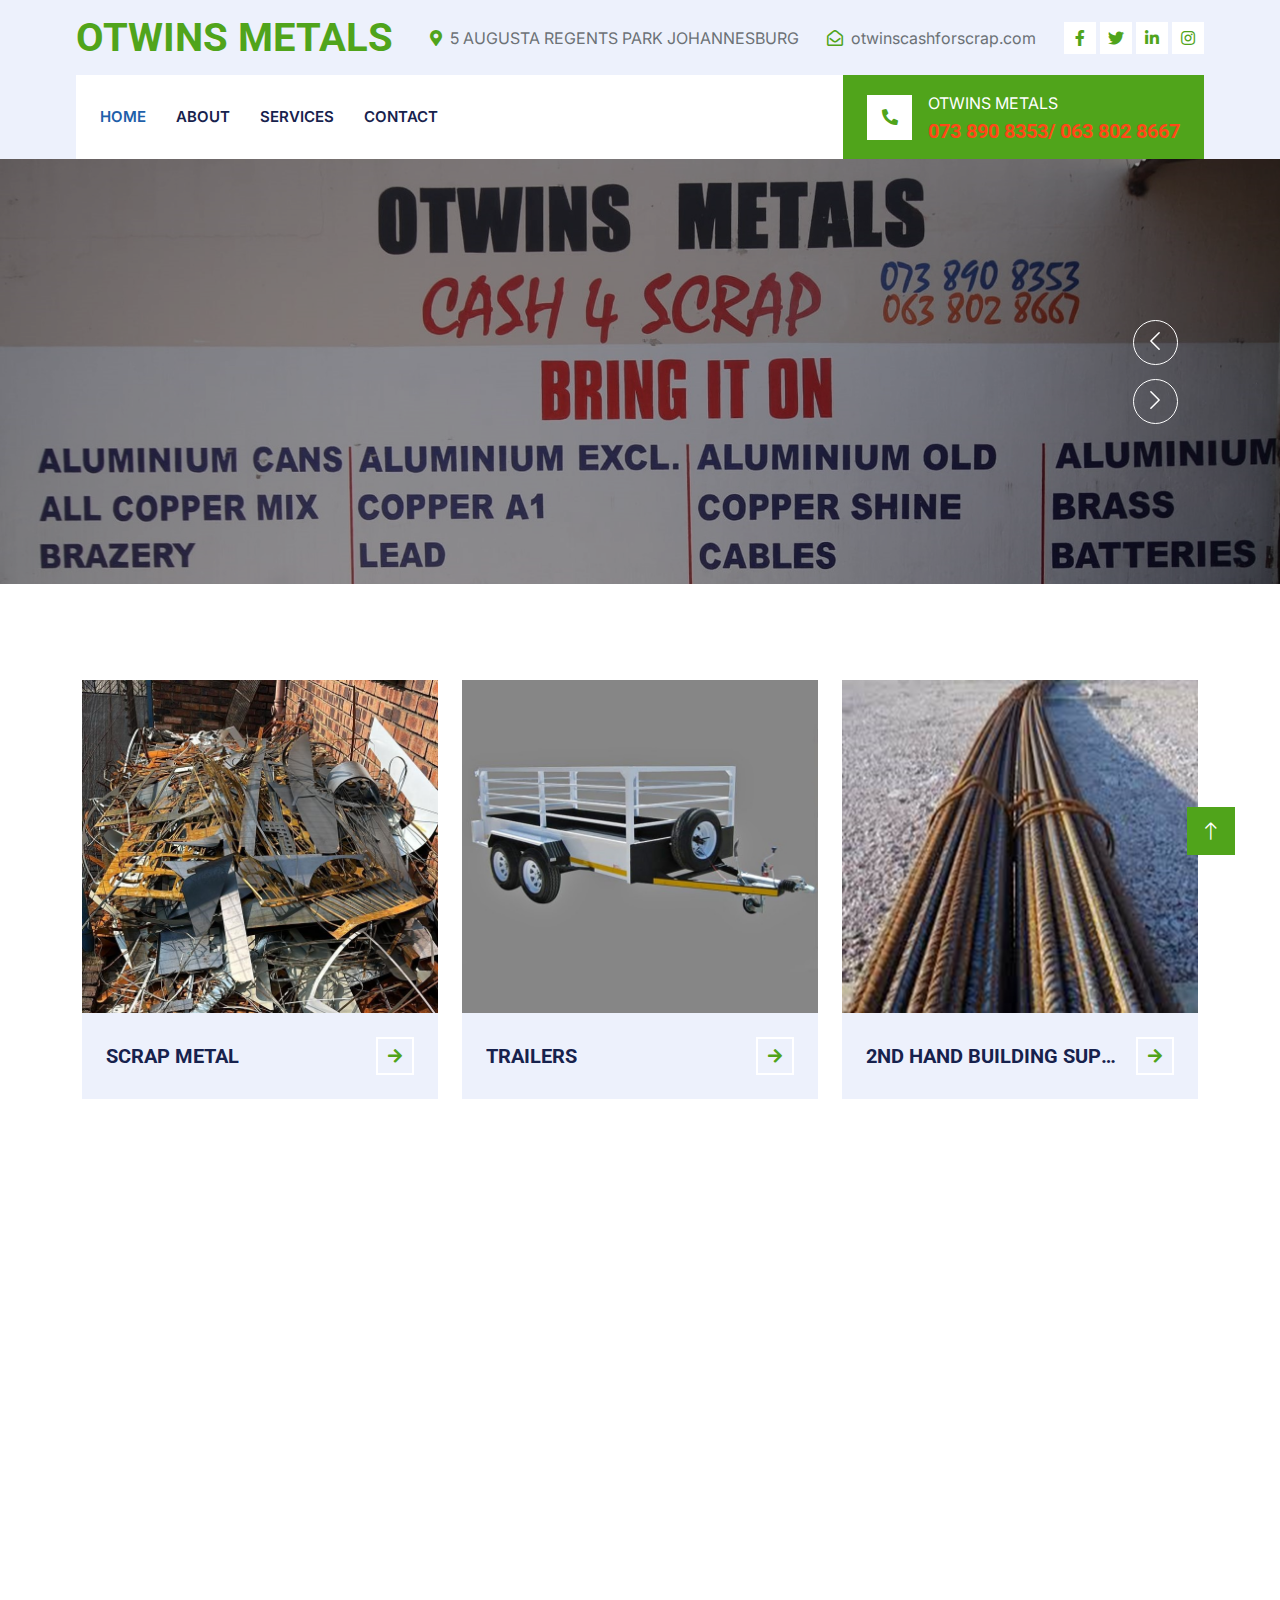
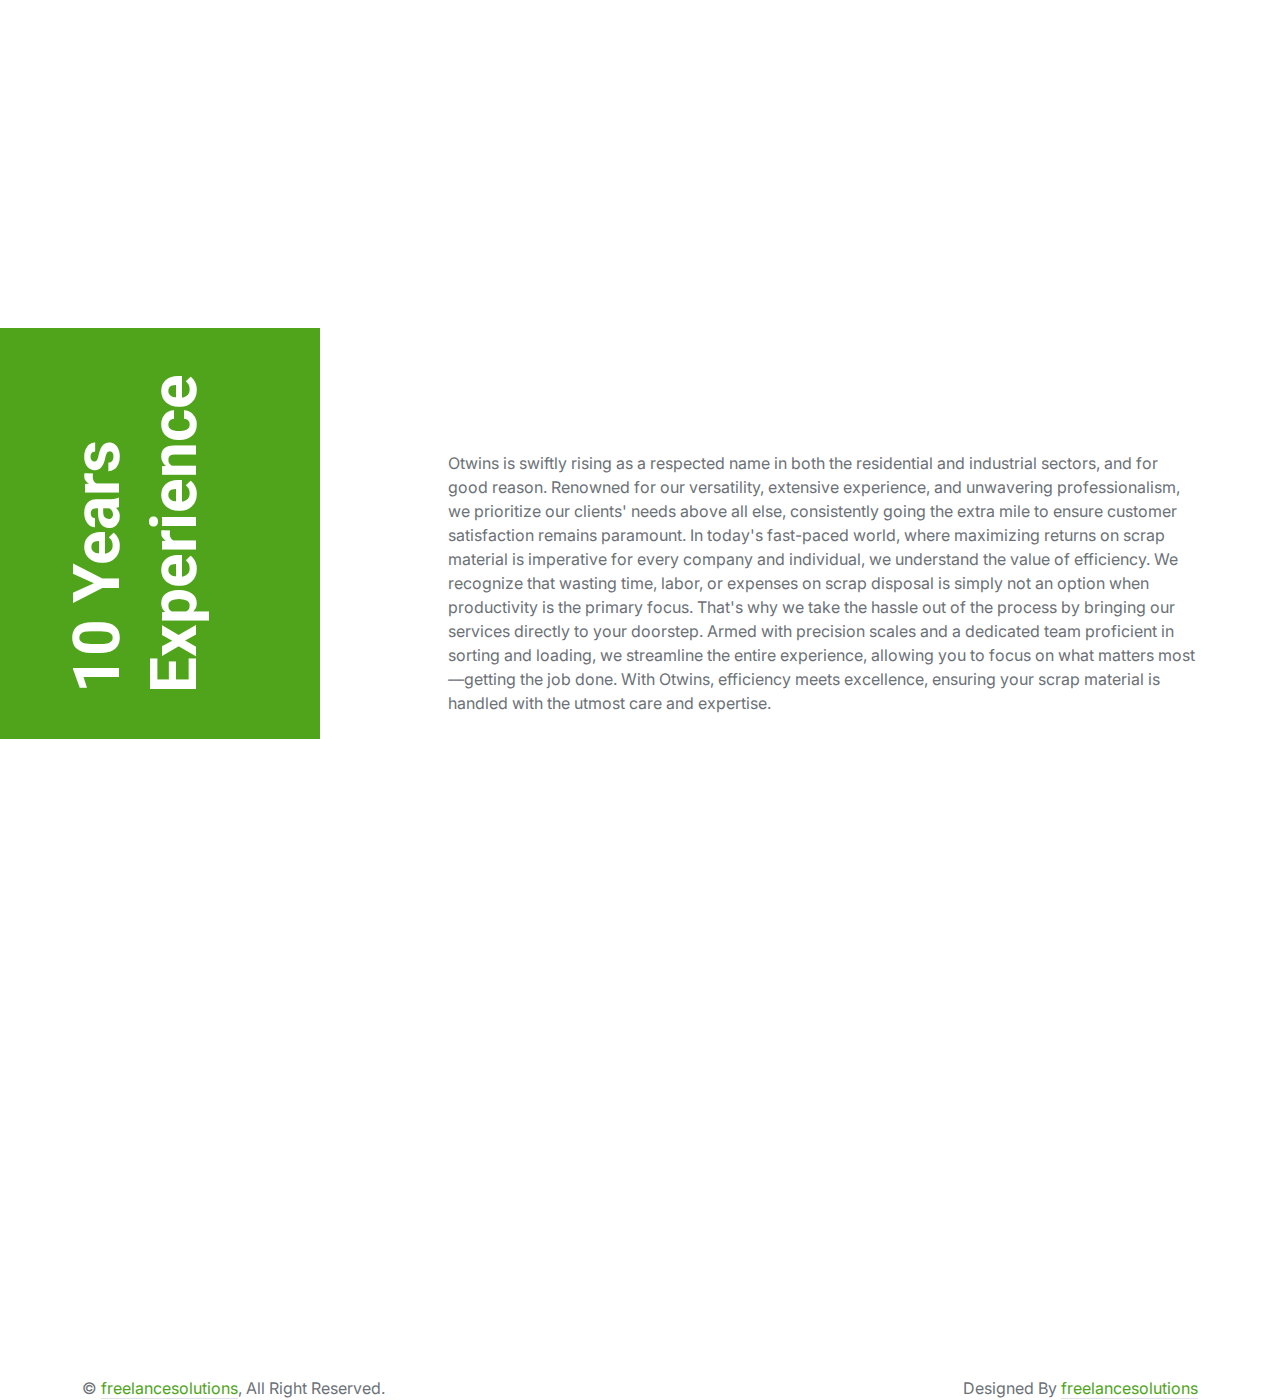
<file: index.html>
<!DOCTYPE html>
<html lang="en">

<head>
    <meta charset="utf-8">
    <title>OTWINS METAL</title>
    <meta content="width=device-width, initial-scale=1.0" name="viewport">
    <meta content="" name="keywords">
    <meta content="" name="description">

    <!-- Favicon -->
    <link href="img/favicon.ico" rel="icon">

    <!-- Google Web Fonts -->
    <link rel="preconnect" href="https://fonts.googleapis.com">
    <link rel="preconnect" href="https://fonts.gstatic.com" crossorigin>
    <link href="https://fonts.googleapis.com/css2?family=Inter:wght@400;600&family=Roboto:wght@500;700&display=swap" rel="stylesheet">

    <!-- Icon Font Stylesheet -->
    <link href="https://cdnjs.cloudflare.com/ajax/libs/font-awesome/5.10.0/css/all.min.css" rel="stylesheet">
    <link href="https://cdn.jsdelivr.net/npm/bootstrap-icons@1.4.1/font/bootstrap-icons.css" rel="stylesheet">

    <!-- Libraries Stylesheet -->
    <link href="lib/animate/animate.min.css" rel="stylesheet">
    <link href="lib/owlcarousel/assets/owl.carousel.min.css" rel="stylesheet">
    <link href="lib/tempusdominus/css/tempusdominus-bootstrap-4.min.css" rel="stylesheet" />

    <!-- Customized Bootstrap Stylesheet -->
    <link href="css/bootstrap.min.css" rel="stylesheet">

    <!-- Template Stylesheet -->
    <link href="css/style.css" rel="stylesheet">
    <style>
      /* Center the content within the ms-lg-5 ps-lg-5 div */
.ms-lg-5 {
    margin-left: auto;
    margin-right: auto;
}

/* Adjust padding for larger screens */
@media (min-width: 992px) {
    .ms-lg-5 {
        padding-left: 5rem !important;
        padding-right: 5rem !important;
    }
}  



    </style>
</head>

<body>
    <!-- Spinner Start -->
    <div id="spinner" class="show bg-white position-fixed translate-middle w-100 vh-100 top-50 start-50 d-flex align-items-center justify-content-center">
        <div class="spinner-border text-primary" style="width: 3rem; height: 3rem;" role="status">
            <span class="sr-only">Loading...</span>
        </div>
    </div>
    <!-- Spinner End -->


    <!-- Topbar Start -->
    <div class="container-fluid bg-light d-none d-lg-block">
        <div class="row align-items-center top-bar">
            <div class="col-lg-3 col-md-12 text-center text-lg-start">
                <a href="" class="navbar-brand m-0 p-0">
                    <h1 class="text-primary m-0">OTWINS METALS</h1>
                </a>
            </div>
            <div class="col-lg-9 col-md-12 text-end">
                <div class="h-100 d-inline-flex align-items-center me-4">
                    <i class="fa fa-map-marker-alt text-primary me-2"></i>
                    <p class="m-0">5 AUGUSTA REGENTS PARK JOHANNESBURG</p>
                </div>
                <div class="h-100 d-inline-flex align-items-center me-4">
                    <i class="far fa-envelope-open text-primary me-2"></i>
                    <p class="m-0">otwinscashforscrap.com</p>
                </div>
                <div class="h-100 d-inline-flex align-items-center">
                    <a class="btn btn-sm-square bg-white text-primary me-1" href=""><i class="fab fa-facebook-f"></i></a>
                    <a class="btn btn-sm-square bg-white text-primary me-1" href=""><i class="fab fa-twitter"></i></a>
                    <a class="btn btn-sm-square bg-white text-primary me-1" href=""><i class="fab fa-linkedin-in"></i></a>
                    <a class="btn btn-sm-square bg-white text-primary me-0" href=""><i class="fab fa-instagram"></i></a>
                </div>
            </div>
        </div>
    </div>
    <!-- Topbar End -->


    <!-- Navbar Start -->
    <div class="container-fluid nav-bar bg-light">
        <nav class="navbar navbar-expand-lg navbar-light bg-white p-3 py-lg-0 px-lg-4">
            <a href="" class="navbar-brand d-flex align-items-center m-0 p-0 d-lg-none">
                <h1 class="text-primary m-0">OTWINS METALS</h1>
            </a>
            <button class="navbar-toggler" type="button" data-bs-toggle="collapse" data-bs-target="#navbarCollapse">
                <span class="fa fa-bars"></span>
            </button>
            <div class="collapse navbar-collapse" id="navbarCollapse">
                <div class="navbar-nav me-auto">
                    <a href="index.html" class="nav-item nav-link active">Home</a>
                    <a href="about.html" class="nav-item nav-link">About</a>
                    <a href="service.html" class="nav-item nav-link">Services</a>
                    <div class="nav-item dropdown">
                        <!-- <a href="#" class="nav-link dropdown-toggle" data-bs-toggle="dropdown">Gallary</a> -->
                        <div class="dropdown-menu fade-up m-0">
                            <a href="booking.html" class="dropdown-item">Booking</a>
                            <!-- <a href="team.html" class="dropdown-item">Technicians</a> -->
                            <a href="testimonial.html" class="dropdown-item">TRAILERS</a>
                            <!-- <a href="404.html" class="dropdown-item">404 Page</a> -->
                        </div>
                    </div>
                    <a href="contact.html" class="nav-item nav-link">Contact</a>
                </div>
                <div class="mt-4 mt-lg-0 me-lg-n4 py-3 px-4 bg-primary d-flex align-items-center">
                    <div class="d-flex flex-shrink-0 align-items-center justify-content-center bg-white" style="width: 45px; height: 45px;">
                        <i class="fa fa-phone-alt text-primary"></i>
                    </div>
                    <div class="ms-3">
                        <p class="mb-1 text-white">OTWINS METALS</p>
                        <h5 class="m-0 text-secondary">073 890 8353/ 063 802 8667</h5>
                    </div>
                </div>
            </div>
        </nav>
    </div>
    <!-- Navbar End -->


    <!-- Carousel Start -->
    <div class="container-fluid p-0 mb-5">
        <div class="owl-carousel header-carousel position-relative">
            <div class="owl-carousel-item position-relative">
                <img class="img-fluid" src="img/standard 2.jpg" alt="">
                <div class="position-absolute top-0 start-0 w-100 h-100 d-flex align-items-center" style="background: rgba(0, 0, 0, .4);">
                    <!-- <div class="container">
                        <div class="row justify-content-start">
                            <div class="col-10 col-lg-8">
                                <h5 class="text-white text-uppercase mb-3 animated slideInDown">OTWINS METAL</h5>
                                <h1 class="display-3 text-white animated slideInDown mb-4">OPERATING HOURS</h1>
                                <p class="fs-5 fw-medium text-white mb-4 pb-2">MONDAY TO FRIDAY 08:00AM/06:00PM</p> -->
                                <!-- <a href="" class="btn btn-primary py-md-3 px-md-5 me-3 animated slideInLeft">Read More</a>
                                <a href="" class="btn btn-secondary py-md-3 px-md-5 animated slideInRight"></a> -->
                            <!-- </div>
                        </div>
                    </div> -->
                </div>
            </div>
            <div class="owl-carousel-item position-relative">
                <img class="img-fluid" src="img/standard 1.jpg" alt="">
                <div class="position-absolute top-0 start-0 w-100 h-100 d-flex align-items-center" style="background: rgba(0, 0, 0, .4);">
                    <!-- <div class="container"> -->
                        <!-- <div class="row justify-content-start">
                            <div class="col-10 col-lg-8">
                                <h5 class="text-white text-uppercase mb-3 animated slideInDown">OTWINS METALS</h5>
                                <h1 class="display-3 text-white animated slideInDown mb-4">REQUIREMENTS</h1>
                                <p class="fs-5 fw-medium text-white mb-4 pb-2">SA ID, MUNCIPAL ACCOUNT</p> -->
                                <!-- <a href="" class="btn btn-primary py-md-3 px-md-5 me-3 animated slideInLeft">Read More</a> -->
                                <!-- <a href="" class="btn btn-secondary py-md-3 px-md-5 animated slideInRight">Fre Quote</a> -->
                            <!-- </div>
                        </div> -->
                    <!-- </div> -->
                </div>
            </div>
        </div>
    </div>
    <!-- Carousel End -->


    <!-- Service Start -->
    <div class="container-xxl py-5">
        <div class="container">
            <div class="row g-4">
                <div class="col-lg-4 col-md-6 service-item-top wow fadeInUp" data-wow-delay="0.1s">
                    <div class="overflow-hidden">
                        <img class="img-fluid w-100 h-100" src="img/SCR.jpeg" alt="">
                    </div>
                    <div class="d-flex align-items-center justify-content-between bg-light p-4">
                        <h5 class="text-truncate me-3 mb-0">SCRAP METAL</h5>
                        <a class="btn btn-square btn-outline-primary border-2 border-white flex-shrink-0" href=""><i class="fa fa-arrow-right"></i></a>
                    </div>
                </div>
                <div class="col-lg-4 col-md-6 service-item-top wow fadeInUp" data-wow-delay="0.3s">
                    <div class="overflow-hidden">
                        <img class="img-fluid w-100 h-100" src="img/trt.jpg" alt="">
                    </div>
                    <div class="d-flex align-items-center justify-content-between bg-light p-4">
                        <h5 class="text-truncate me-3 mb-0">TRAILERS</h5>
                        <a class="btn btn-square btn-outline-primary border-2 border-white flex-shrink-0" href=""><i class="fa fa-arrow-right"></i></a>
                    </div>
                </div>
                <div class="col-lg-4 col-md-6 service-item-top wow fadeInUp" data-wow-delay="0.5s">
                    <div class="overflow-hidden">
                        <img class="img-fluid w-100 h-100" src="img/images (4).jpeg" alt="">
                    </div>
                    <div class="d-flex align-items-center justify-content-between bg-light p-4">
                        <h5 class="text-truncate me-3 mb-0">2ND HAND BUILDING SUPPLIES</h5>
                        <a class="btn btn-square btn-outline-primary border-2 border-white flex-shrink-0" href=""><i class="fa fa-arrow-right"></i></a>
                    </div>
                </div>
            </div>
        </div>
    </div>
    <!-- Service End -->


    <!-- About Start -->
    <div class="container-xxl py-5">
        <div class="container">
            <div class="row g-5">
                <div class="col-lg-6 wow fadeInUp" data-wow-delay="0.1s">
                    <h6 class="text-secondary text-uppercase">About Us</h6>
                    <h3 class="mb-4">With a decade of industry experience under our belt, Otwins stands as a seasoned authority in the field. Our friendly and knowledgeable staff are not only experienced but also eager to assist you in every step of the process. </h1>
                    <p class="mb-4">As avid buyers of both ferrous and non-ferrous metals, we offer a comprehensive service that extends beyond mere material acquisition. In addition to metals, we specialize in purchasing accident-damaged cars and catalytic exhausts, further expanding our scope to meet diverse needs. At Otwins, we understand the value of trust and reliability in every transaction, and our commitment to excellence is evident in every interaction. Choose Otwins for a seamless and rewarding experience in metal acquisition and recycling, where your satisfaction is our priority</p>
                    <!-- <p class="fw-medium text-primary"><i class="fa fa-check text-success me-3"></i>Residential & commercial plumbing</p> -->
                    <!-- <p class="fw-medium text-primary"><i class="fa fa-check text-success me-3"></i>Quality services at affordable prices</p> -->
                    <!-- <p class="fw-medium text-primary"><i class="fa fa-check text-success me-3"></i>Immediate 24/ 7 emergency services</p> -->
                    <div class="bg-primary d-flex align-items-center p-4 mt-5">
                        <div class="d-flex flex-shrink-0 align-items-center justify-content-center bg-white" style="width: 60px; height: 60px;">
                            <i class="fa fa-phone-alt fa-2x text-primary"></i>
                        </div>
                        <div class="ms-3">
                            <p class="fs-5 fw-medium mb-2 text-white">OTWINS METALS</p>
                            <h3 class="m-0 text-secondary">073 890 8353/ 063 802 8667 </h3>
                        </div>
                    </div>
                </div>
                <div class="col-lg-6 pt-4" style="min-height: 500px;">
                    <div class="position-relative h-100 wow fadeInUp" data-wow-delay="0.5s">
                        <img class="position-absolute img-fluid w-100 h-100" src="img/www.kio.jpg" style="object-fit: cover; padding: 0 0 50px 100px;" alt="">
                        <img class="position-absolute start-0 bottom-0 img-fluid bg-white pt-2 pe-2 w-50 h-50" src="img/O (1).jpg" style="object-fit: cover;" alt="">
                    </div>
                </div>
            </div>
        </div>
    </div>
    <!-- About End -->


    <!-- Fact Start -->
    <!-- <div class="container-fluid fact bg-dark my-5 py-5">
        <div class="container">
            <div class="row g-4">
                <div class="col-md-6 col-lg-3 text-center wow fadeIn" data-wow-delay="0.1s">
                    <i class="fa fa-check fa-2x text-white mb-3"></i>
                    <h2 class="text-white mb-2" data-toggle="counter-up">10</h2>
                    <p class="text-white mb-0">Years Experience</p>
                </div>
                <div class="col-md-6 col-lg-3 text-center wow fadeIn" data-wow-delay="0.3s">
                    <i class="fa fa-users-cog fa-2x text-white mb-3"></i>
                    <h2 class="text-white mb-2" data-toggle="counter-up">1234</h2>
                    <p class="text-white mb-0">Expert Technicians</p>
                </div>
                <div class="col-md-6 col-lg-3 text-center wow fadeIn" data-wow-delay="0.5s">
                    <i class="fa fa-users fa-2x text-white mb-3"></i>
                    <h2 class="text-white mb-2" data-toggle="counter-up">1234</h2>
                    <p class="text-white mb-0">Satisfied Clients</p> -->
                </div>
                <!-- <div class="col-md-6 col-lg-3 text-center wow fadeIn" data-wow-delay="0.7s">
                    <i class="fa fa-wrench fa-2x text-white mb-3"></i>
                    <h2 class="text-white mb-2" data-toggle="counter-up">1234</h2>
                    <p class="text-white mb-0">Compleate Projects</p> -->
                </div>
            </div>
        </div>
    </div>
    <!-- Fact End -->


    <!-- Service Start -->
    <div class="container-fluid py-5 px-4 px-lg-0">
        <div class="row g-0">
            <div class="col-lg-3 d-none d-lg-flex">
                <div class="d-flex align-items-center justify-content-center bg-primary w-100 h-100">
                    <h1 class="display-3 text-white m-0 square-text" style="transform: rotate(-90deg); height: 200px;">10 Years Experience</h1>
                </div>
            </div>
            <div class="col-md-12 col-lg-9">
                <div class="ms-lg-5 ps-lg-5">
                    <div class="text-center text-lg-start wow fadeInUp" data-wow-delay="0.1s">
                        <h6 class="text-secondary text-uppercase">INTRODUCTION</h6>
                        <h1 class="mb-5">OTWINS METALS</h1>
                    </div>
                    <p class="mb-4">Otwins is swiftly rising as a respected name in both the residential and industrial sectors, and for good reason. Renowned for our versatility, extensive experience, and unwavering professionalism, we prioritize our clients' needs above all else, consistently going the extra mile to ensure customer satisfaction remains paramount. In today's fast-paced world, where maximizing returns on scrap material is imperative for every company and individual, we understand the value of efficiency. We recognize that wasting time, labor, or expenses on scrap disposal is simply not an option when productivity is the primary focus. That's why we take the hassle out of the process by bringing our services directly to your doorstep. Armed with precision scales and a dedicated team proficient in sorting and loading, we streamline the entire experience, allowing you to focus on what matters most—getting the job done. With Otwins, efficiency meets excellence, ensuring your scrap material is handled with the utmost care and expertise.</p>
                </div>
            </div>
        </div>
    </div>
    
    <!-- Service End -->


    <!-- Booking Start -->
    <!-- <div class="container-fluid my-5 px-0">
        <div class="video wow fadeInUp" data-wow-delay="0.1s">
            <button type="button" class="btn-play" data-bs-toggle="modal" data-src="https://www.youtube.com/embed/DWRcNpR6Kdc" data-bs-target="#videoModal"> -->
                <span></span>
            </button>

            
            </div>

            <!-- <h1 class="text-white mb-4">Emergency P</h1> -->
            <!-- <h3 class="text-white mb-0">24 Hours 7 Days a Week</h3> -->
        </div>
        <!-- <div class="container position-relative wow fadeInUp" data-wow-delay="0.1s" style="margin-top: -6rem;">
            <div class="row justify-content-center">
                <div class="col-lg-8">
                    <div class="bg-light text-center p-5"> -->
                        <!-- <h1 class="mb-4">Book For A Service</h1>
                        <form>
                            <div class="row g-3">
                                <div class="col-12 col-sm-6">
                                    <input type="text" class="form-control border-0" placeholder="Your Name" style="height: 55px;">
                                </div>
                                <div class="col-12 col-sm-6">
                                    <input type="email" class="form-control border-0" placeholder="Your Email" style="height: 55px;">
                                </div>
                                <div class="col-12 col-sm-6">
                                    <select class="form-select border-0" style="height: 55px;">
                                        <option selected>Select A Service</option>
                                        <option value="1">trailer</option>
                                        <option value="2">Service 2</option>
                                        <option value="3">Service 3</option>
                                    </select>
                                </div>
                                <div class="col-12 col-sm-6">
                                    <div class="date" id="date1" data-target-input="nearest">
                                        <input type="text"
                                            class="form-control border-0 datetimepicker-input"
                                            placeholder="Service Date" data-target="#date1" data-toggle="datetimepicker" style="height: 55px;">
                                    </div>
                                </div>
                                <div class="col-12">
                                    <textarea class="form-control border-0" placeholder="Special Request"></textarea>
                                </div>
                                <div class="col-12">
                                    <button class="btn btn-primary w-100 py-3" type="submit">Book Now</button> -->
                                </div>
                            </div>
                        </form>
                    </div>
                </div>
            </div>
        </div>
    </div>
    <!-- Booking End -->


    <!-- Team Start -->
    <div class="container-xxl py-5">
        <div class="container">
            <div class="text-center wow fadeInUp" data-wow-delay="0.1s">
                <!-- <h6 class="text-secondary text-uppercase">Our Technicians</h6>
                <h1 class="mb-5">Our Expert Technicians</h1>
            </div>
            <div class="row g-4">
                <div class="col-lg-3 col-md-6 wow fadeInUp" data-wow-delay="0.1s">
                    <div class="team-item">
                        <div class="position-relative overflow-hidden">
                            <img class="img-fluid" src="img/team-1.jpg" alt="">
                        </div>
                        <div class="team-text">
                            <div class="bg-light">
                                <h5 class="fw-bold mb-0">Full Name</h5>
                                <small>Designation</small>
                            </div>
                            <div class="bg-primary">
                                <a class="btn btn-square mx-1" href=""><i class="fab fa-facebook-f"></i></a>
                                <a class="btn btn-square mx-1" href=""><i class="fab fa-twitter"></i></a>
                                <a class="btn btn-square mx-1" href=""><i class="fab fa-instagram"></i></a>
                            </div>
                        </div>
                    </div>
                </div>
                <div class="col-lg-3 col-md-6 wow fadeInUp" data-wow-delay="0.3s">
                    <div class="team-item">
                        <div class="position-relative overflow-hidden">
                            <img class="img-fluid" src="img/team-2.jpg" alt="">
                        </div>
                        <div class="team-text">
                            <div class="bg-light">
                                <h5 class="fw-bold mb-0">Full Name</h5>
                                <small>Designation</small>
                            </div>
                            <div class="bg-primary">
                                <a class="btn btn-square mx-1" href=""><i class="fab fa-facebook-f"></i></a>
                                <a class="btn btn-square mx-1" href=""><i class="fab fa-twitter"></i></a>
                                <a class="btn btn-square mx-1" href=""><i class="fab fa-instagram"></i></a>
                            </div>
                        </div>
                    </div>
                </div>
                <div class="col-lg-3 col-md-6 wow fadeInUp" data-wow-delay="0.5s">
                    <div class="team-item">
                        <div class="position-relative overflow-hidden">
                            <img class="img-fluid" src="img/team-3.jpg" alt="">
                        </div>
                        <div class="team-text">
                            <div class="bg-light">
                                <h5 class="fw-bold mb-0">Full Name</h5>
                                <small>Designation</small>
                            </div>
                            <div class="bg-primary">
                                <a class="btn btn-square mx-1" href=""><i class="fab fa-facebook-f"></i></a>
                                <a class="btn btn-square mx-1" href=""><i class="fab fa-twitter"></i></a>
                                <a class="btn btn-square mx-1" href=""><i class="fab fa-instagram"></i></a>
                            </div>
                        </div>
                    </div>
                </div>
                <div class="col-lg-3 col-md-6 wow fadeInUp" data-wow-delay="0.7s">
                    <div class="team-item">
                        <div class="position-relative overflow-hidden">
                            <img class="img-fluid" src="img/team-4.jpg" alt="">
                        </div>
                        <div class="team-text">
                            <div class="bg-light">
                                <h5 class="fw-bold mb-0">Full Name</h5>
                                <small>Designation</small>
                            </div>
                            <div class="bg-primary">
                                <a class="btn btn-square mx-1" href=""><i class="fab fa-facebook-f"></i></a>
                                <a class="btn btn-square mx-1" href=""><i class="fab fa-twitter"></i></a>
                                <a class="btn btn-square mx-1" href=""><i class="fab fa-instagram"></i></a> -->
                            </div>
                        </div>
                    </div>
                </div>
            </div>
        </div>
    </div>
    <!-- Team End -->


    <!-- Testimonial Start -->
    <div class="container-xxl py-5 wow fadeInUp" data-wow-delay="0.1s">
        <div class="container">
            <div class="text-center">
                <!-- <h6 class="text-secondary text-uppercase">Testimonial</h6> -->
                <!-- <h1 class="mb-5">Our Clients Say!</h1>
            </div>
            <div class="owl-carousel testimonial-carousel position-relative wow fadeInUp" data-wow-delay="0.1s">
                <div class="testimonial-item text-center">
                    <div class="testimonial-text bg-light text-center p-4 mb-4">
                        <p class="mb-0">Tempor erat elitr rebum at clita. Diam dolor diam ipsum sit diam amet diam et eos. Clita erat ipsum et lorem et sit.</p>
                    </div>
                    <img class="bg-light rounded-circle p-2 mx-auto mb-2" src="img/testimonial-1.jpg" style="width: 80px; height: 80px;">
                    <div class="mb-2">
                        <small class="fa fa-star text-secondary"></small>
                        <small class="fa fa-star text-secondary"></small>
                        <small class="fa fa-star text-secondary"></small>
                        <small class="fa fa-star text-secondary"></small>
                        <small class="fa fa-star text-secondary"></small>
                    </div>
                    <h5 class="mb-1">Client Name</h5>
                    <p class="m-0">Profession</p>
                </div>
                <div class="testimonial-item text-center"> -->
                   <!-- <div class="testimonial-text bg-light text-center p-4 mb-4">
                        <p class="mb-0">Tempor erat elitr rebum at clita. Diam dolor diam ipsum sit diam amet diam et eos. Clita erat ipsum et lorem et sit.</p>
                    </div>
                    <img class="bg-light rounded-circle p-2 mx-auto mb-2" src="img/testimonial-2.jpg" style="width: 80px; height: 80px;">
                    <div class="mb-2">
                        <small class="fa fa-star text-secondary"></small>
                        <small class="fa fa-star text-secondary"></small>
                        <small class="fa fa-star text-secondary"></small>
                        <small class="fa fa-star text-secondary"></small>
                        <small class="fa fa-star text-secondary"></small>
                    </div>
                    <h5 class="mb-1">Client Name</h5>
                    <p class="m-0">Profession</p>
                </div>
                <div class="testimonial-item text-center">
                    <div class="testimonial-text bg-light text-center p-4 mb-4">
                        <p class="mb-0">Tempor erat elitr rebum at clita. Diam dolor diam ipsum sit diam amet diam et eos. Clita erat ipsum et lorem et sit.</p>
                    </div>
                    <img class="bg-light rounded-circle p-2 mx-auto mb-2" src="img/testimonial-3.jpg" style="width: 80px; height: 80px;">
                    <div class="mb-2">  -->
                        <!-- <small class="fa fa-star text-secondary"></small>
                        <small class="fa fa-star text-secondary"></small>
                        <small class="fa fa-star text-secondary"></small>
                        <small class="fa fa-star text-secondary"></small>
                        <small class="fa fa-star text-secondary"></small>
                    </div>
                    <h5 class="mb-1">Client Name</h5>
                    <p class="m-0">Profession</p>
                </div>
                <div class="testimonial-item text-center">
                    <div class="testimonial-text bg-light text-center p-4 mb-4">
                        <p class="mb-0">Tempor erat elitr rebum at clita. Diam dolor diam ipsum sit diam amet diam et eos. Clita erat ipsum et lorem et sit.</p>
                    </div>
                    <img class="bg-light rounded-circle p-2 mx-auto mb-2" src="img/testimonial-4.jpg" style="width: 80px; height: 80px;">
                    <div class="mb-2">
                        <small class="fa fa-star text-secondary"></small>
                        <small class="fa fa-star text-secondary"></small>
                        <small class="fa fa-star text-secondary"></small>
                        <small class="fa fa-star text-secondary"></small>
                        <small class="fa fa-star text-secondary"></small>
                    </div>
                    <h5 class="mb-1">Client Name</h5>
                    <p class="m-0">Profession</p>
                </div> -->
            </div>
        </div>
    </div>
    <!-- Testimonial End -->


    <!-- Footer Start -->
    <div class="container-fluid bg-dark text-light footer pt-5 mt-5 wow fadeIn" data-wow-delay="0.1s">
        <div class="container py-5">
            <div class="row g-5">
                <div class="col-lg-3 col-md-6">
                    <h4 class="text-light mb-4">Address</h4>
                    <p class="mb-2"><i class="fa fa-map-marker-alt me-3"></i>5 AUGUSTA REGENTS PARK JOHANNESBURG</p>
                    <p class="mb-2"><i class="fa fa-phone-alt me-3"></i>073 890 8353/063 802 8667</p>
                    <p class="mb-2"><i class="fa fa-envelope me-3"></i>otwinscashforscrap.com</p>
                    <div class="d-flex pt-2">
                        <!-- <a class="btn btn-outline-light btn-social" href=""><i class="fab fa-wrench"></i></a> -->
                        <!-- <a class="btn btn-outline-light btn-social" href=""><i class="fab fa-facebook-f"></i></a> -->
                        <!-- <a class="btn btn-outline-light btn-social" href=""><i class="fab fa-whatsapp"></i></a> -->
                        <!-- <a class="btn btn-outline-light btn-social" href=""><i class="fab fa-linkedin-in"></i></a> -->
                    </div>
                </div>
                <div class="col-lg-3 col-md-6">
                    <h4 class="text-light mb-4">Oparsting Hours</h4>
                    <h6 class="text-light">Monday - Saturday:</h6>
                    <p class="mb-4">08.00 AM - 06.00 PM</p>
                    <h6 class="text-light">public holiday:</h6>
                    <p class="mb-0">we are open</p>
                </div>
                <div class="col-lg-3 col-md-6">
                    <h4 class="text-light mb-4">Services</h4>
                    <a class="btn btn-link" href="">place and collect v bin</a>
                    <a class="btn btn-link" href="">giab truck collections</a>
                    <a class="btn btn-link" href="">weigh and pay on site</a>
                    <a class="btn btn-link" href="">gutters to process steel</a>
                    <a class="btn btn-link" href="">demolition</a>
                </div>
                <!-- <div class="col-lg-3 col-md-6">
                    <h4 class="text-light mb-4">Newsletter</h4>
                    <p>Dolor amet sit justo amet elitr clita ipsum elitr est.</p>
                    <div class="position-relative mx-auto" style="max-width: 400px;">
                        <input class="form-control border-0 w-100 py-3 ps-4 pe-5" type="text" placeholder="Your email">
                        <button type="button" class="btn btn-primary py-2 position-absolute top-0 end-0 mt-2 me-2">SignUp</button>
                    </div> -->
                </div>
            </div>
        </div>
        <div class="container">
            <div class="copyright">
                <div class="row">
                    <div class="col-md-6 text-center text-md-start mb-3 mb-md-0">
                        &copy; <a class="border-bottom" href="#">freelancesolutions</a>, All Right Reserved.
                    </div>
                    <div class="col-md-6 text-center text-md-end">
                        <!--/*** This template is free as long as you keep the footer author’s credit link/attribution link/backlink. If you'd like to use the template without the footer author’s credit link/attribution link/backlink, you can purchase the Credit Removal License from "https://htmlcodex.com/credit-removal". Thank you for your support. ***/-->
                        Designed By <a class="border-bottom" href="https://htmlcodex.com">freelancesolutions</a>
                    </div>
                </div>
            </div>
        </div>
    </div>
    <!-- Footer End -->


    <!-- Back to Top -->
    <a href="#" class="btn btn-lg btn-primary btn-lg-square rounded-0 back-to-top"><i class="bi bi-arrow-up"></i></a>


    <!-- JavaScript Libraries -->
    <script src="https://code.jquery.com/jquery-3.4.1.min.js"></script>
    <script src="https://cdn.jsdelivr.net/npm/bootstrap@5.0.0/dist/js/bootstrap.bundle.min.js"></script>
    <script src="lib/wow/wow.min.js"></script>
    <script src="lib/easing/easing.min.js"></script>
    <script src="lib/waypoints/waypoints.min.js"></script>
    <script src="lib/counterup/counterup.min.js"></script>
    <script src="lib/owlcarousel/owl.carousel.min.js"></script>
    <script src="lib/tempusdominus/js/moment.min.js"></script>
    <script src="lib/tempusdominus/js/moment-timezone.min.js"></script>
    <script src="lib/tempusdominus/js/tempusdominus-bootstrap-4.min.js"></script>

    <!-- Template Javascript -->
    <script src="js/main.js"></script>
</body>

</html>
</file>
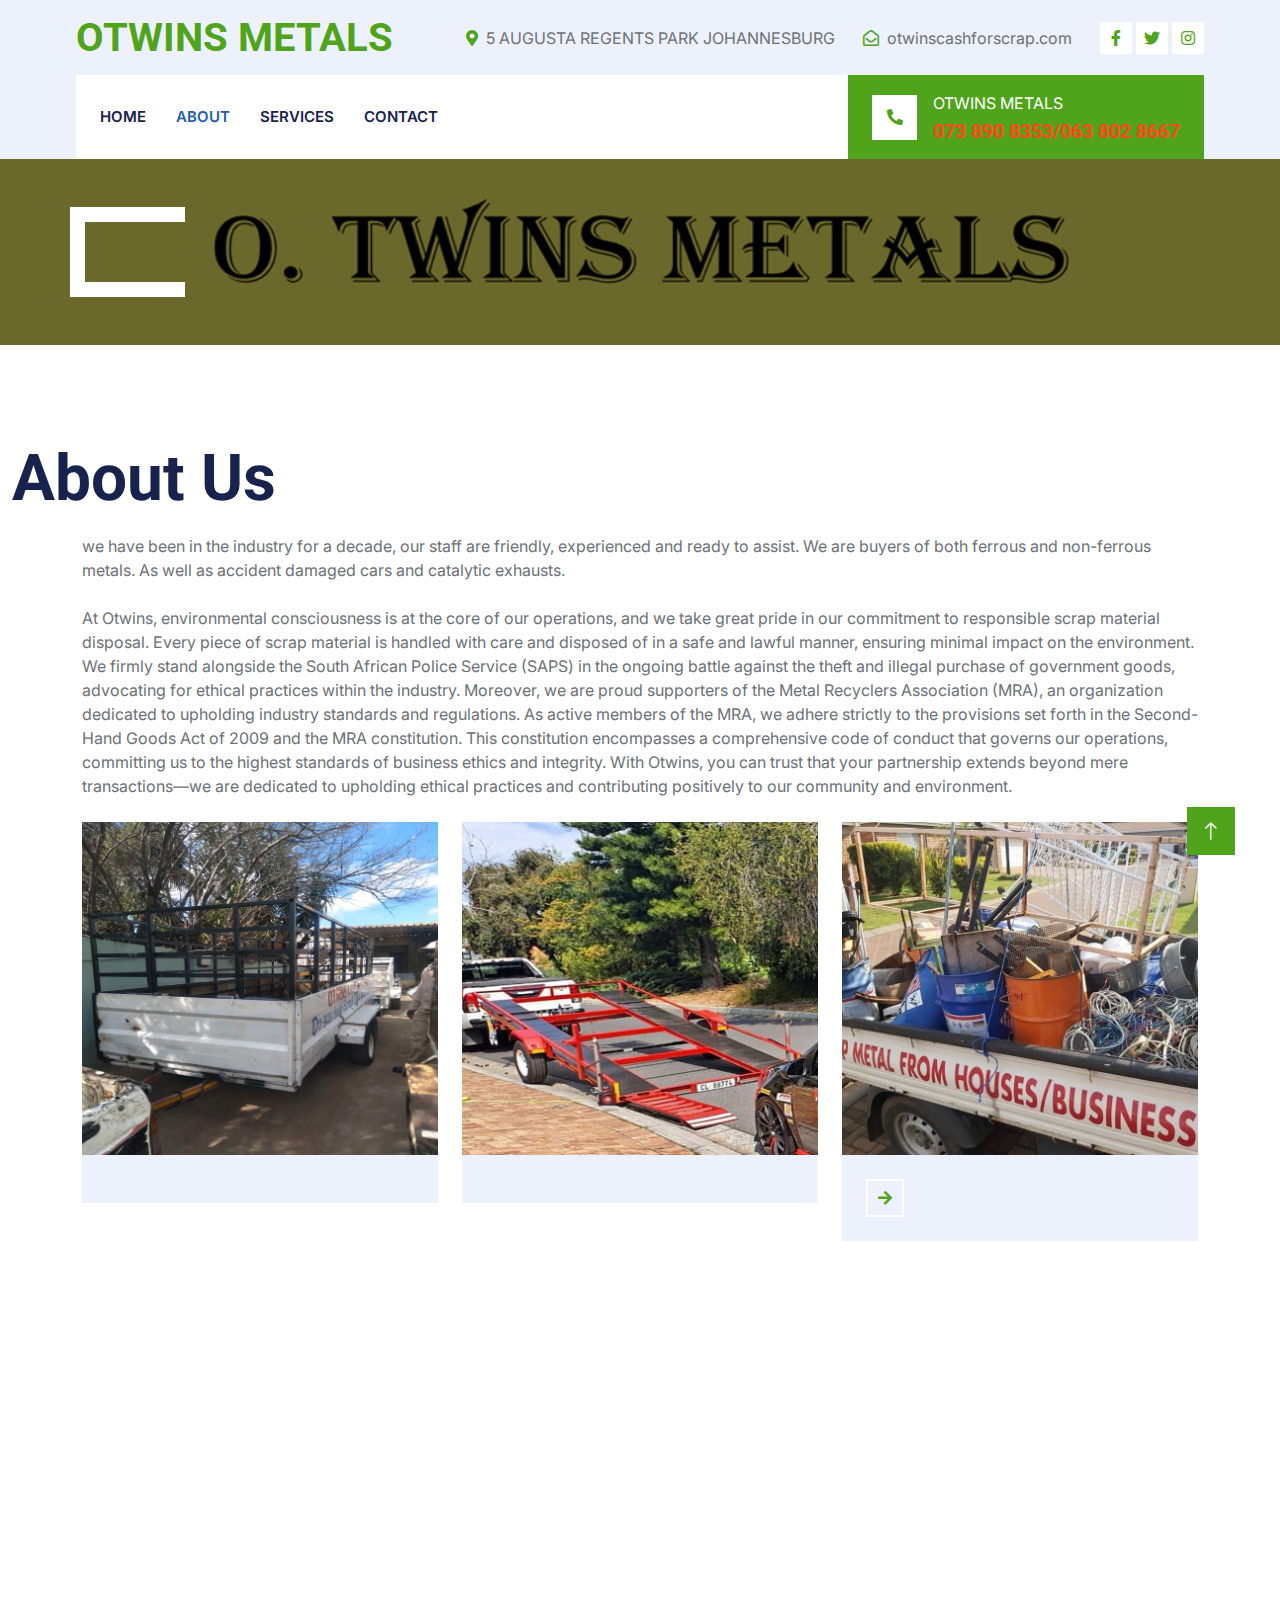
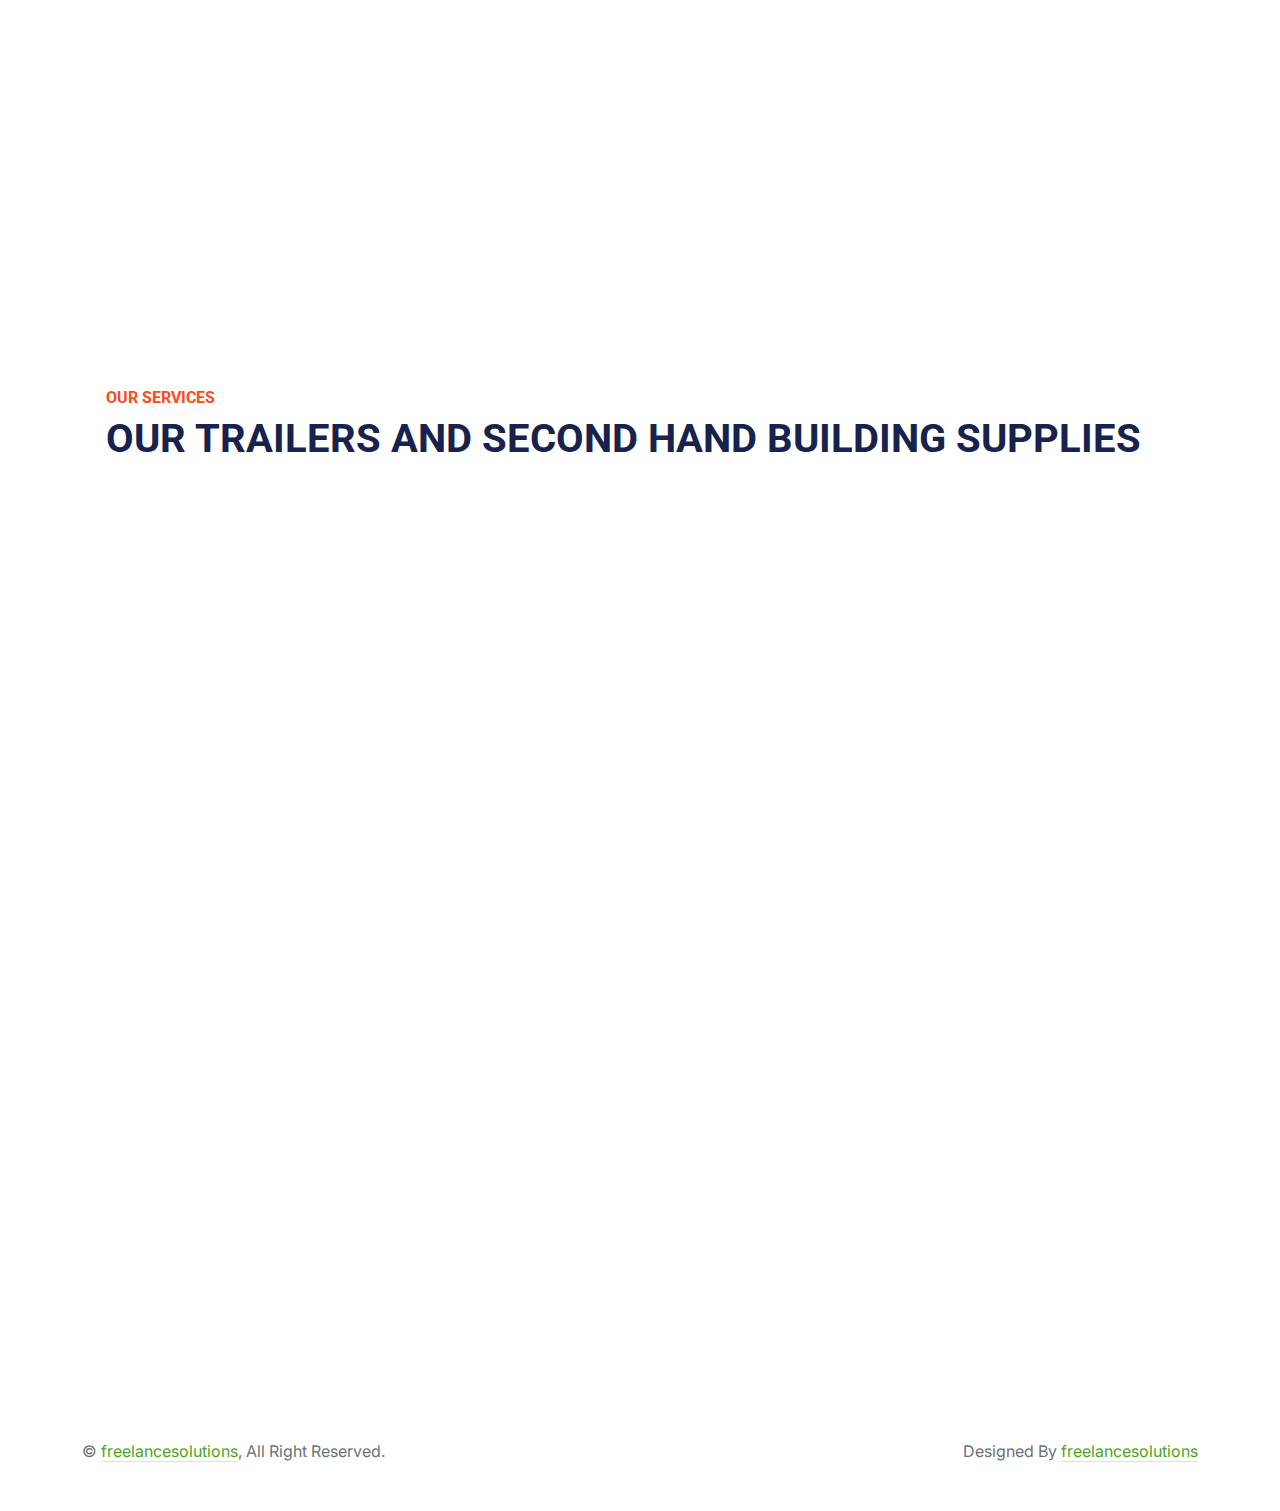
<file: about.html>
<!DOCTYPE html>
<html lang="en">

<head>
    <meta charset="utf-8">
    <title>Plumberz - OTWIN METALS</title>
    <meta content="width=device-width, initial-scale=1.0" name="viewport">
    <meta content="" name="keywords">
    <meta content="" name="description">

    <!-- Favicon -->
    <link href="img/favicon.ico" rel="icon">

    <!-- Google Web Fonts -->
    <link rel="preconnect" href="https://fonts.googleapis.com">
    <link rel="preconnect" href="https://fonts.gstatic.com" crossorigin>
    <link href="https://fonts.googleapis.com/css2?family=Inter:wght@400;600&family=Roboto:wght@500;700&display=swap" rel="stylesheet">

    <!-- Icon Font Stylesheet -->
    <link href="https://cdnjs.cloudflare.com/ajax/libs/font-awesome/5.10.0/css/all.min.css" rel="stylesheet">
    <link href="https://cdn.jsdelivr.net/npm/bootstrap-icons@1.4.1/font/bootstrap-icons.css" rel="stylesheet">

    <!-- Libraries Stylesheet -->
    <link href="lib/animate/animate.min.css" rel="stylesheet">
    <link href="lib/owlcarousel/assets/owl.carousel.min.css" rel="stylesheet">
    <link href="lib/tempusdominus/css/tempusdominus-bootstrap-4.min.css" rel="stylesheet" />

    <!-- Customized Bootstrap Stylesheet -->
    <link href="css/bootstrap.min.css" rel="stylesheet">

    <!-- Template Stylesheet -->
    <link href="css/style.css" rel="stylesheet">
</head>

<body>
    <!-- Spinner Start -->
    <div id="spinner" class="show bg-white position-fixed translate-middle w-100 vh-100 top-50 start-50 d-flex align-items-center justify-content-center">
        <div class="spinner-border text-primary" style="width: 3rem; height: 3rem;" role="status">
            <span class="sr-only">Loading...</span>
        </div>
    </div>
    <!-- Spinner End -->


    <!-- Topbar Start -->
    <div class="container-fluid bg-light d-none d-lg-block">
        <div class="row align-items-center top-bar">
            <div class="col-lg-3 col-md-12 text-center text-lg-start">
                <a href="" class="navbar-brand m-0 p-0">
                    <h1 class="text-primary m-0">OTWINS METALS</h1>
                </a>
            </div>
            <div class="col-lg-9 col-md-12 text-end">
                <div class="h-100 d-inline-flex align-items-center me-4">
                    <i class="fa fa-map-marker-alt text-primary me-2"></i>
                    <p class="m-0">5 AUGUSTA REGENTS PARK JOHANNESBURG</p>
                </div>
                <div class="h-100 d-inline-flex align-items-center me-4">
                    <i class="far fa-envelope-open text-primary me-2"></i>
                    <p class="m-0">otwinscashforscrap.com</p>
                </div>
                <div class="h-100 d-inline-flex align-items-center">
                    <a class="btn btn-sm-square bg-white text-primary me-1" href=""><i class="fab fa-facebook-f"></i></a>
                    <a class="btn btn-sm-square bg-white text-primary me-1" href=""><i class="fab fa-twitter"></i></a>
                    <!-- <a class="btn btn-sm-square bg-white text-primary me-1" href=""><i class="fab fa-linkedin-in"></i></a> -->
                    <a class="btn btn-sm-square bg-white text-primary me-0" href=""><i class="fab fa-instagram"></i></a>
                </div>
            </div>
        </div>
    </div>
    <!-- Topbar End -->


    <!-- Navbar Start -->
    <div class="container-fluid nav-bar bg-light">
        <nav class="navbar navbar-expand-lg navbar-light bg-white p-3 py-lg-0 px-lg-4">
            <a href="" class="navbar-brand d-flex align-items-center m-0 p-0 d-lg-none">
                <h1 class="text-primary m-0">OTWINS METALS</h1>
            </a>
            <button class="navbar-toggler" type="button" data-bs-toggle="collapse" data-bs-target="#navbarCollapse">
                <span class="fa fa-bars"></span>
            </button>
            <div class="collapse navbar-collapse" id="navbarCollapse">
                <div class="navbar-nav me-auto">
                    <a href="index.html" class="nav-item nav-link">Home</a>
                    <a href="about.html" class="nav-item nav-link active">About</a>
                    <a href="service.html" class="nav-item nav-link">Services</a>
                    <div class="nav-item dropdown">
                        <!-- <a href="#" class="nav-link dropdown-toggle" data-bs-toggle="dropdown">GALLARY</a> -->
                        <div class="dropdown-menu fade-up m-0">
                            <a href="booking.html" class="dropdown-item">Booking</a>
                            <a href="team.html" class="dropdown-item">Technicians</a>
                            <a href="testimonial.html" class="dropdown-item">Testimonial</a>
                            <!-- <a href="404.html" class="dropdown-item">404 Page</a> -->
                        </div>
                    </div>
                    <a href="contact.html" class="nav-item nav-link">Contact</a>
                </div>
                <div class="mt-4 mt-lg-0 me-lg-n4 py-3 px-4 bg-primary d-flex align-items-center">
                    <div class="d-flex flex-shrink-0 align-items-center justify-content-center bg-white" style="width: 45px; height: 45px;">
                        <i class="fa fa-phone-alt text-primary"></i>
                    </div>
                    <div class="ms-3">
                        <p class="mb-1 text-white">OTWINS METALS</p>
                        <h5 class="m-0 text-secondary">073 890 8353/063 802 8667</h5>
                    </div>
                </div>
            </div>
        </nav>
    </div>
    <!-- Navbar End -->


    <!-- Page Header Start -->
    <div class="container-fluid page-header mb-5 py-5">
        <div class="container">
            
            <nav aria-label="breadcrumb animated slideInDown">
               
            </nav>
        </div>
    </div>
    <!-- Page Header End -->


    <!-- Service Start -->
    <div class="container-xxl py-5">
        <h1 class="display-3 text-black mb-3 animated slideInDown">About Us</h1>

        
        <div class="container"><p class="mb-4">we have been in the industry for a decade, our staff are friendly, experienced and ready to assist.
                We are buyers of both ferrous and non-ferrous metals. As well as accident damaged cars and catalytic exhausts.
                </p>
        </div>
      

        <div class="container"><p class="mb-4">At Otwins, environmental consciousness is at the core of our operations, and we take great pride in our commitment to responsible scrap material disposal. Every piece of scrap material is handled with care and disposed of in a safe and lawful manner, ensuring minimal impact on the environment. We firmly stand alongside the South African Police Service (SAPS) in the ongoing battle against the theft and illegal purchase of government goods, advocating for ethical practices within the industry.

            Moreover, we are proud supporters of the Metal Recyclers Association (MRA), an organization dedicated to upholding industry standards and regulations. As active members of the MRA, we adhere strictly to the provisions set forth in the Second-Hand Goods Act of 2009 and the MRA constitution. This constitution encompasses a comprehensive code of conduct that governs our operations, committing us to the highest standards of business ethics and integrity. With Otwins, you can trust that your partnership extends beyond mere transactions—we are dedicated to upholding ethical practices and contributing positively to our community and environment.
            </p>
            <div class="row g-4">
                <div class="col-lg-4 col-md-6 service-item-top wow fadeInUp" data-wow-delay="0.1s">
                    <div class="overflow-hidden">
                        <img class="img-fluid w-100 h-100" src="img/otwin.jpg" alt="">
                    </div>
                    <div class="d-flex align-items-center justify-content-between bg-light p-4">
                        <!-- <h5 class="text-truncate me-3 mb-0">Residential Plumbing</h5> -->
                        <!-- <a class="btn btn-square btn-outline-primary border-2 border-white flex-shrink-0" href=""><i class="fa fa-arrow-right"></i></a> -->
                    </div>
                </div>
                <div class="col-lg-4 col-md-6 service-item-top wow fadeInUp" data-wow-delay="0.3s">
                    <div class="overflow-hidden">
                        <img class="img-fluid w-100 h-100" src="img/otwin t.jpg" alt="">
                    </div>
                    <div class="d-flex align-items-center justify-content-between bg-light p-4">
                        <!-- <h5 class="text-truncate me-3 mb-0">Commercial Plumbing</h5> -->
                        <!-- <a class="btn btn-square btn-outline-primary border-2 border-white flex-shrink-0" href=""><i class="fa fa-arrow-right"></i></a> -->
                    </div>
                </div>
                <div class="col-lg-4 col-md-6 service-item-top wow fadeInUp" data-wow-delay="0.5s">
                    <div class="overflow-hidden">
                        <img class="img-fluid w-100 h-100" src="img/ottw.jpg" alt="">
                    </div>
                    <div class="d-flex align-items-center justify-content-between bg-light p-4">
                        <!-- <h5 class="text-truncate me-3 mb-0">Emergency Servicing</h5> -->
                        <a class="btn btn-square btn-outline-primary border-2 border-white flex-shrink-0" href=""><i class="fa fa-arrow-right"></i></a>
                    </div>
                </div>
            </div>
        </div>
    </div>
    <!-- Service End -->


    <!-- About Start -->
    <div class="container-xxl py-5">
        <div class="container">
            <div class="row g-5">
                <div class="col-lg-6 wow fadeInUp" data-wow-delay="0.1s">
                    <h6 class="text-secondary text-uppercase">About our services </h6>
                    <h1 class="mb-4">OTWINS</h1>
                    <p class="mb-4">At Otwins, inclusivity is a cornerstone of our approach. We extend a warm welcome to all sectors, from industrial giants to individual homeowners, to deliver their scrap materials to our yard conveniently located in Johannesburg South. Our yard serves as a hub of sustainable resource management, where materials are processed efficiently and responsibly.

                        For those unable to transport their scrap to our yard, we offer a hassle-free alternative. With just a simple request, our team is ready to arrange a free call to your location. Whether you're a construction company with surplus metals, a manufacturing plant with excess inventory, or a homeowner with scrap metal to dispose of, we make the process seamless and convenient for you.
                        
                        At Otwins, accessibility is key. We believe that everyone should have the opportunity to contribute to a greener, more sustainable future, and we're here to facilitate that journey. By offering multiple avenues for scrap material delivery, we ensure that no opportunity for responsible disposal is missed. Join us in our mission to make a positive impact on our environment, one scrap at a time..
                    </p>
                        <div class="ms-3">
                            <p class="fs-5 fw-medium mb-2 text-black">OTWINS METALS</p>
                            <h3 class="m-0 text-secondary">073 890 8353/063 802 8667</h3>
                        </div>
                    </div>
       <!-- Image Section -->
       <div class="col-lg-6 wow fadeInUp" data-wow-delay="0.1s">
        <img src="img/logo.jpg" class="img-fluid" alt="Company Logo">
    </div>
                </div>

    <!-- About End -->
    <!-- Team Start -->
    <div class="container-xxl py-5">
        <div class="container">
            <!-- <div class="text-center wow fadeInUp" data-wow-delay="0.1s"> -->
                <h6 class="text-secondary text-uppercase">Our Services</h6>
                <h1 class="mb-5">OUR TRAILERS AND SECOND HAND BUILDING SUPPLIES</h1>
            </div>
            <div class="row g-4">
                <div class="col-lg-3 col-md-6 wow fadeInUp" data-wow-delay="0.1s">
                    <div class="team-item">
                        <div class="position-relative overflow-hidden">
                            <img class="img-fluid" srC="img/ETR-5M-Double-Axle-Car-Trailer - Copy.jpg" alt=""><img class="img-fluid" srC="img/FLAT BED.jpg" alt="">
                        </div>
                        <div class="team-text">
                            <div class="bg-light">
                                <h5 class="fw-bold mb-0">FLAT BED</h5>
                                <small>MANUAL & ELECTRICAL </small>
                        
                        </div>
                            <div class="bg-primary">
                                <!-- <a class="btn btn-square mx-1" href=""><i class="fab fa-facebook-f"></i></a>
                                <a class="btn btn-square mx-1" href=""><i class="fab fa-twitter"></i></a>
                                <a class="btn btn-square mx-1" href=""><i class="fab fa-instagram"></i></a> -->
                            </div>
                        </div>
                    </div>
                </div>
                <div class="col-lg-3 col-md-6 wow fadeInUp" data-wow-delay="0.3s">
                    <div class="team-item">
                        <div class="position-relative overflow-hidden">
                            <img class="img-fluid" src="img/black cage.jpg" alt=""><img class="img-fluid" src="img/CAGE.jpg" alt="">
                        </div>
                        <div class="team-text">
                            <div class="bg-light">
                                <h5 class="fw-bold mb-0">CAGE TRAILERS</h5>
                                
                            </div>
                            <div class="bg-primary">
                                <!-- <a class="btn btn-square mx-1" href=""><i class="fab fa-facebook-f"></i></a>
                                <a class="btn btn-square mx-1" href=""><i class="fab fa-twitter"></i></a>
                                <a class="btn btn-square mx-1" href=""><i class="fab fa-instagram"></i></a> -->
                            </div>
                        </div>
                    </div>
                </div>
                <div class="col-lg-3 col-md-6 wow fadeInUp" data-wow-delay="0.5s">
                    <div class="team-item">
                        <div class="position-relative overflow-hidden">
                            <img class="img-fluid" src="img/ROOF.jpg" alt=""><img class="img-fluid" src="img/images (5).jpeg" alt="">
                        </div>
                        <div class="team-text">
                            <div class="bg-light">
                                <h5 class="fw-bold mb-0">SECOND HAND</h5>
                                <small>Zink Roofing & WINDOW FRAMES</small>
                            </div>
                            <div class="bg-primary">
                                <!-- <a class="btn btn-square mx-1" href=""><i class="fab fa-facebook-f"></i></a> -->
                                <!-- <a class="btn btn-square mx-1" href=""><i class="fab fa-twitter"></i></a> -->
                                <!-- <a class="btn btn-square mx-1" href=""><i class="fab fa-instagram"></i></a> -->
                            </div>
                        </div>
                    </div>
                </div>
                <div class="col-lg-3 col-md-6 wow fadeInUp" data-wow-delay="0.7s">
                    <div class="team-item">
                        <div class="position-relative overflow-hidden">
                            <img class="img-fluid" src="img/images (3).jpeg" alt=""><img class="img-fluid" src="img/images (3) - Copy.jpeg" alt="">
                        </div>
                        <div class="team-text">
                            <div class="bg-light">
                                <h5 class="fw-bold mb-0">SECOND HAND</h5>
                                <small>3 Phase Electrical Motors with Gearbox </small>
                            </div>
                            <div class="bg-primary">
                                <!-- <a class="btn btn-square mx-1" href=""><i class="fab fa-facebook-f"></i></a> -->
                                <!-- <a class="btn btn-square mx-1" href=""><i class="fab fa-twitter"></i></a> -->
                                <!-- <a class="btn btn-square mx-1" href=""><i class="fab fa-instagram"></i></a> -->
                            </div>
                        </div>
                    </div>
                </div>
            </div>
        </div>
    </div>
    <!-- Team End -->
        

   <!-- Footer Start -->
   <div class="container-fluid bg-dark text-light footer pt-5 mt-5 wow fadeIn" data-wow-delay="0.1s">
    <div class="container py-5">
        <div class="row g-5">
            <div class="col-lg-3 col-md-6">
                <h4 class="text-light mb-4">Address</h4>
                <p class="mb-2"><i class="fa fa-map-marker-alt me-3"></i>5 AUGUSTA REGENTS PARK JOHANNESBURG</p>
                <p class="mb-2"><i class="fa fa-phone-alt me-3"></i>+012 345 67890</p>
                <p class="mb-2"><i class="fa fa-envelope me-3"></i>otwinscashforscrap.com</p>
                <div class="d-flex pt-2">
                    <!-- <a class="btn btn-outline-light btn-social" href=""><i class="fab fa-wrench"></i></a> -->
                    <a class="btn btn-outline-light btn-social" href=""><i class="fab fa-facebook-f"></i></a>
                    <a class="btn btn-outline-light btn-social" href=""><i class="fab fa-whatsapp"></i></a>
                    <!-- <a class="btn btn-outline-light btn-social" href=""><i class="fab fa-linkedin-in"></i></a> -->
                </div>
            </div>
            <div class="col-lg-3 col-md-6">
                <h4 class="text-light mb-4">Oparsting Hours</h4>
                <h6 class="text-light">Monday - Saturday:</h6>
                <p class="mb-4">08.00 AM - 06.00 PM</p>
                <h6 class="text-light">public holiday:</h6>
                <p class="mb-0">we are open</p>
            </div>
            <div class="col-lg-3 col-md-6">
                <h4 class="text-light mb-4">Services</h4>
                <a class="btn btn-link" href="">place and collect v bin</a>
                <a class="btn btn-link" href="">giab truck collections</a>
                <a class="btn btn-link" href="">weigh and pay on site</a>
                <a class="btn btn-link" href="">gutters to process steel</a>
                <a class="btn btn-link" href="">demolition</a>
            </div>
            <!-- <div class="col-lg-3 col-md-6">
                <h4 class="text-light mb-4">Newsletter</h4>
                <p>Dolor amet sit justo amet elitr clita ipsum elitr est.</p>
                <div class="position-relative mx-auto" style="max-width: 400px;">
                    <input class="form-control border-0 w-100 py-3 ps-4 pe-5" type="text" placeholder="Your email">
                    <button type="button" class="btn btn-primary py-2 position-absolute top-0 end-0 mt-2 me-2">SignUp</button>
                </div> -->
            </div>
        </div>
    </div>
    <div class="container">
        <div class="copyright">
            <div class="row">
                <div class="col-md-6 text-center text-md-start mb-3 mb-md-0">
                    &copy; <a class="border-bottom" href="#">freelancesolutions</a>, All Right Reserved.
                </div>
                <div class="col-md-6 text-center text-md-end">
                    <!--/*** This template is free as long as you keep the footer author’s credit link/attribution link/backlink. If you'd like to use the template without the footer author’s credit link/attribution link/backlink, you can purchase the Credit Removal License from "https://htmlcodex.com/credit-removal". Thank you for your support. ***/-->
                    Designed By <a class="border-bottom" href="https://htmlcodex.com">freelancesolutions</a>
                </div>
            </div>
        </div>
    </div>
</div>
<!-- Footer End -->


    <!-- Back to Top -->
    <a href="#" class="btn btn-lg btn-primary btn-lg-square rounded-0 back-to-top"><i class="bi bi-arrow-up"></i></a>


    <!-- JavaScript Libraries -->
    <script src="https://code.jquery.com/jquery-3.4.1.min.js"></script>
    <script src="https://cdn.jsdelivr.net/npm/bootstrap@5.0.0/dist/js/bootstrap.bundle.min.js"></script>
    <script src="lib/wow/wow.min.js"></script>
    <script src="lib/easing/easing.min.js"></script>
    <script src="lib/waypoints/waypoints.min.js"></script>
    <script src="lib/counterup/counterup.min.js"></script>
    <script src="lib/owlcarousel/owl.carousel.min.js"></script>
    <script src="lib/tempusdominus/js/moment.min.js"></script>
    <script src="lib/tempusdominus/js/moment-timezone.min.js"></script>
    <script src="lib/tempusdominus/js/tempusdominus-bootstrap-4.min.js"></script>

    <!-- Template Javascript -->
    <script src="js/main.js"></script>
</body>

</html>
</file>
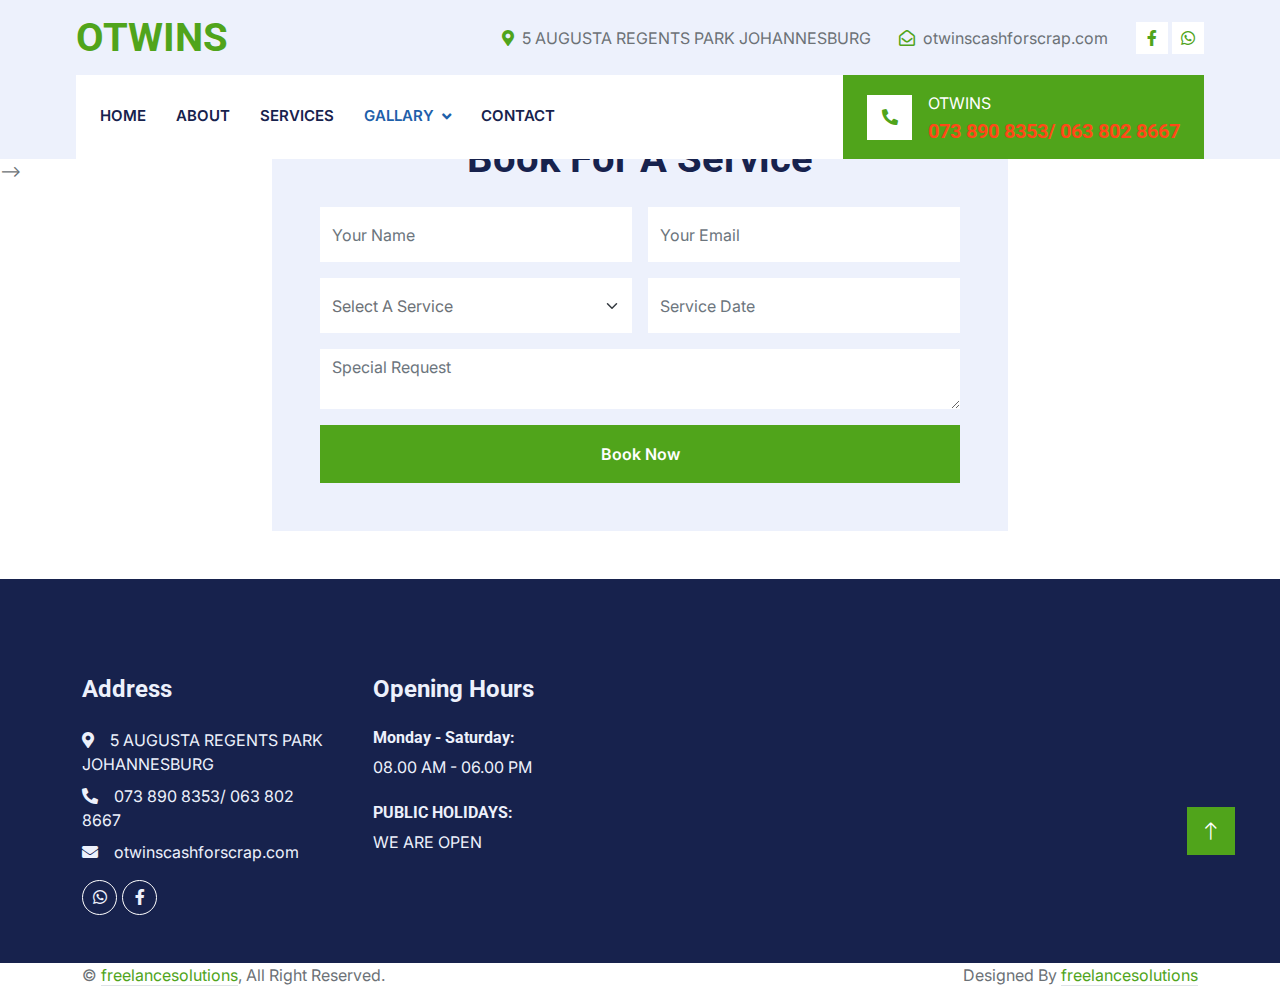
<file: booking.html>
<!DOCTYPE html>
<html lang="en">

<head>
    <meta charset="utf-8">
    <title>OTWINS METALS</title>
    <meta content="width=device-width, initial-scale=1.0" name="viewport">
    <meta content="" name="keywords">
    <meta content="" name="description">

    <!-- Favicon -->
    <link href="img/favicon.ico" rel="icon">

    <!-- Google Web Fonts -->
    <link rel="preconnect" href="https://fonts.googleapis.com">
    <link rel="preconnect" href="https://fonts.gstatic.com" crossorigin>
    <link href="https://fonts.googleapis.com/css2?family=Inter:wght@400;600&family=Roboto:wght@500;700&display=swap" rel="stylesheet">

    <!-- Icon Font Stylesheet -->
    <link href="https://cdnjs.cloudflare.com/ajax/libs/font-awesome/5.10.0/css/all.min.css" rel="stylesheet">
    <link href="https://cdn.jsdelivr.net/npm/bootstrap-icons@1.4.1/font/bootstrap-icons.css" rel="stylesheet">

    <!-- Libraries Stylesheet -->
    <link href="lib/animate/animate.min.css" rel="stylesheet">
    <link href="lib/owlcarousel/assets/owl.carousel.min.css" rel="stylesheet">
    <link href="lib/tempusdominus/css/tempusdominus-bootstrap-4.min.css" rel="stylesheet" />

    <!-- Customized Bootstrap Stylesheet -->
    <link href="css/bootstrap.min.css" rel="stylesheet">

    <!-- Template Stylesheet -->
    <link href="css/style.css" rel="stylesheet">
</head>

<body>
    <!-- Spinner Start -->
    <div id="spinner" class="show bg-white position-fixed translate-middle w-100 vh-100 top-50 start-50 d-flex align-items-center justify-content-center">
        <div class="spinner-border text-primary" style="width: 3rem; height: 3rem;" role="status">
            <span class="sr-only">Loading...</span>
        </div>
    </div>
    <!-- Spinner End -->


    <!-- Topbar Start -->
    <div class="container-fluid bg-light d-none d-lg-block">
        <div class="row align-items-center top-bar">
            <div class="col-lg-3 col-md-12 text-center text-lg-start">
                <a href="" class="navbar-brand m-0 p-0">
                    <h1 class="text-primary m-0">OTWINS</h1>
                </a>
            </div>
            <div class="col-lg-9 col-md-12 text-end">
                <div class="h-100 d-inline-flex align-items-center me-4">
                    <i class="fa fa-map-marker-alt text-primary me-2"></i>
                    <p class="m-0">5 AUGUSTA REGENTS PARK JOHANNESBURG</p>
                </div>
                <div class="h-100 d-inline-flex align-items-center me-4">
                    <i class="far fa-envelope-open text-primary me-2"></i>
                    <p class="m-0">otwinscashforscrap.com</p>
                </div>
                <div class="h-100 d-inline-flex align-items-center">
                    <a class="btn btn-sm-square bg-white text-primary me-1" href=""><i class="fab fa-facebook-f"></i></a>
                    <!-- <a class="btn btn-sm-square bg-white text-primary me-1" href=""><i class="fab fa-twitter"></i></a> -->
                    <!-- <a class="btn btn-sm-square bg-white text-primary me-1" href=""><i class="fab fa-linkedin-in"></i></a> -->
                    <a class="btn btn-sm-square bg-white text-primary me-0" href=""><i class="fab fa-whatsapp"></i></a>
                </div>
            </div>
        </div>
    </div>
    <!-- Topbar End -->


    <!-- Navbar Start -->
    <div class="container-fluid nav-bar bg-light">
        <nav class="navbar navbar-expand-lg navbar-light bg-white p-3 py-lg-0 px-lg-4">
            <a href="" class="navbar-brand d-flex align-items-center m-0 p-0 d-lg-none">
                <h1 class="text-primary m-0">OTWINS</h1>
            </a>
            <button class="navbar-toggler" type="button" data-bs-toggle="collapse" data-bs-target="#navbarCollapse">
                <span class="fa fa-bars"></span>
            </button>
            <div class="collapse navbar-collapse" id="navbarCollapse">
                <div class="navbar-nav me-auto">
                    <a href="index.html" class="nav-item nav-link">Home</a>
                    <a href="about.html" class="nav-item nav-link">About</a>
                    <a href="service.html" class="nav-item nav-link">Services</a>
                    <div class="nav-item dropdown">
                        <a href="#" class="nav-link dropdown-toggle active" data-bs-toggle="dropdown">GALLARY</a>
                        <div class="dropdown-menu fade-up m-0">
                            <a href="booking.html" class="dropdown-item active">Booking</a>
                            <a href="team.html" class="dropdown-item">TRAILERS</a>
                            <!-- <a href="testimonial.html" class="dropdown-item">Testimonial</a> -->
                            <!-- <a href="404.html" class="dropdown-item">404 Page</a> -->
                        </div>
                    </div>
                    <a href="contact.html" class="nav-item nav-link">Contact</a>
                </div>
                <div class="mt-4 mt-lg-0 me-lg-n4 py-3 px-4 bg-primary d-flex align-items-center">
                    <div class="d-flex flex-shrink-0 align-items-center justify-content-center bg-white" style="width: 45px; height: 45px;">
                        <i class="fa fa-phone-alt text-primary"></i>
                    </div>
                    <div class="ms-3">
                        <p class="mb-1 text-white">OTWINS</p>
                        <h5 class="m-0 text-secondary">073 890 8353/ 063 802 8667</h5>
                    </div>
                </div>
            </div>
        </nav>
    </div>
    <!-- Navbar End -->


    <!-- Page Header Start -->
    
    <!-- <div class="container-fluid page-header mb-5 py-5"> -->
        <!-- <div class="container"> -->
            <!-- <h1 class="display-3 text-white mb-3 animated slideInDown">Booking</h1>
            <nav aria-label="breadcrumb animated slideInDown">
                <ol class="breadcrumb text-uppercase">
                    <li class="breadcrumb-item"><a class="text-white" href="#">Home</a></li>
                    <li class="breadcrumb-item"><a class="text-white" href="#">Pages</a></li>
                    <li class="breadcrumb-item text-white active" aria-current="page">Booking</li>
                </ol> -->
            </nav>
        </div>
    </div>
    <!-- Page Header End -->


    <!-- Booking Start -->
    <!-- <div class="container-fluid px-0" style="margin: 6rem 0;">
        <div class="video wow fadeInUp" data-wow-delay="0.1s">
            <button type="button" class="btn-play" data-bs-toggle="modal" data-src="https://www.youtube.com/embed/DWRcNpR6Kdc" data-bs-target="#videoModal">
                <span></span>
            </button>

            <div class="modal fade" id="videoModal" tabindex="-1" aria-labelledby="exampleModalLabel" aria-hidden="true">
                <div class="modal-dialog">
                    <div class="modal-content rounded-0">
                        <div class="modal-header">
                            <h5 class="modal-title" id="exampleModalLabel">Youtube Video</h5>
                            <button type="button" class="btn-close" data-bs-dismiss="modal" aria-label="Close"></button>
                        </div>
                        <div class="modal-body">
                            <!-- 16:9 aspect ratio -->
                            <!-- <div class="ratio ratio-16x9"> --> -->
                                <!-- <iframe class="embed-responsive-item" src="" id="video" allowfullscreen allowscriptaccess="always"
                                    allow="autoplay"></iframe> -->
                            </div>
                        </div>
                    </div>
                </div>
            </div>

            <!-- <h1 class="text-white mb-4">Emergenc</h1>
            <h3 class="text-white mb-0">24 Hours 7 Days a Week</h3> -->
        </div>
        <div class="container position-relative wow fadeInUp" data-wow-delay="0.1s" style="margin-top: -6rem;">
            <div class="row justify-content-center">
                <div class="col-lg-8">
                    <div class="bg-light text-center p-5">
                        <h1 class="mb-4">Book For A Service</h1>
                        <form>
                            <div class="row g-3">
                                <div class="col-12 col-sm-6">
                                    <input type="text" class="form-control border-0" placeholder="Your Name" style="height: 55px;">
                                </div>
                                <div class="col-12 col-sm-6">
                                    <input type="email" class="form-control border-0" placeholder="Your Email" style="height: 55px;">
                                </div>
                                <div class="col-12 col-sm-6">
                                    <select class="form-select border-0" style="height: 55px;">
                                        <option selected>Select A Service</option>
                                        <option value="1">Service 1</option>
                                        <option value="2">Service 2</option>
                                        <option value="3">Service 3</option>
                                    </select>
                                </div>
                                <div class="col-12 col-sm-6">
                                    <div class="date" id="date1" data-target-input="nearest">
                                        <input type="text"
                                            class="form-control border-0 datetimepicker-input"
                                            placeholder="Service Date" data-target="#date1" data-toggle="datetimepicker" style="height: 55px;">
                                    </div>
                                </div>
                                <div class="col-12">
                                    <textarea class="form-control border-0" placeholder="Special Request"></textarea>
                                </div>
                                <div class="col-12">
                                    <button class="btn btn-primary w-100 py-3" type="submit">Book Now</button>
                                </div>
                            </div>
                        </form>
                    </div>
                </div>
            </div>
        </div>
    </div>
    <!-- Booking End -->
        

    <!-- Footer Start -->
    <div class="container-fluid bg-dark text-light footer pt-5 mt-5 wow fadeIn" data-wow-delay="0.1s">
        <div class="container py-5">
            <div class="row g-5">
                <div class="col-lg-3 col-md-6">
                    <h4 class="text-light mb-4">Address</h4>
                    <p class="mb-2"><i class="fa fa-map-marker-alt me-3"></i>5 AUGUSTA REGENTS PARK JOHANNESBURG</p>
                    <p class="mb-2"><i class="fa fa-phone-alt me-3"></i>073 890 8353/ 063 802 8667</p>
                    <p class="mb-2"><i class="fa fa-envelope me-3"></i>otwinscashforscrap.com</p>
                    <div class="d-flex pt-2">
                        <a class="btn btn-outline-light btn-social" href=""><i class="fab fa-whatsapp"></i></a>
                        <a class="btn btn-outline-light btn-social" href=""><i class="fab fa-facebook-f"></i></a>
                        <!-- <a class="btn btn-outline-light btn-social" href=""><i class="fab fa-youtube"></i></a> -->
                        <!-- <a class="btn btn-outline-light btn-social" href=""><i class="fab fa-linkedin-in"></i></a> -->
                    </div>
                </div>
                <div class="col-lg-3 col-md-6">
                    <h4 class="text-light mb-4">Opening Hours</h4>
                    <h6 class="text-light">Monday - Saturday:</h6>
                    <p class="mb-4">08.00 AM - 06.00 PM</p>
                    <h6 class="text-light">PUBLIC HOLIDAYS:</h6>
                    <p class="mb-0">WE ARE OPEN</p>
                </div>
                <!-- <div class="col-lg-3 col-md-6">
                    <h4 class="text-light mb-4">Services</h4>
                    <a class="btn btn-link" href="">Drain Cleaning</a>
                    <a class="btn btn-link" href="">Sewer Line</a>
                    <a class="btn btn-link" href="">Water Heating</a>
                    <a class="btn btn-link" href="">Toilet Cleaning</a>
                    <a class="btn btn-link" href="">Broken Pipe</a>
                </div>
                <div class="col-lg-3 col-md-6">
                    <h4 class="text-light mb-4">Newsletter</h4>
                    <p>Dolor amet sit justo amet elitr clita ipsum elitr est.</p>
                    <div class="position-relative mx-auto" style="max-width: 400px;">
                        <input class="form-control border-0 w-100 py-3 ps-4 pe-5" type="text" placeholder="Your email">
                        <button type="button" class="btn btn-primary py-2 position-absolute top-0 end-0 mt-2 me-2">SignUp</button> -->
                    </div>
                </div>
            </div>
        </div>
        <div class="container">
            <div class="copyright">
                <div class="row">
                    <div class="col-md-6 text-center text-md-start mb-3 mb-md-0">
                        &copy; <a class="border-bottom" href="#">freelancesolutions</a>, All Right Reserved.
                    </div>
                    <div class="col-md-6 text-center text-md-end">
                        <!--/*** This template is free as long as you keep the footer author’s credit link/attribution link/backlink. If you'd like to use the template without the footer author’s credit link/attribution link/backlink, you can purchase the Credit Removal License from "https://htmlcodex.com/credit-removal". Thank you for your support. ***/-->
                        Designed By <a class="border-bottom" href="https://htmlcodex.com">freelancesolutions</a>
                    </div>
                </div>
            </div>
        </div>
    </div>
    <!-- Footer End -->


    <!-- Back to Top -->
    <a href="#" class="btn btn-lg btn-primary btn-lg-square rounded-0 back-to-top"><i class="bi bi-arrow-up"></i></a>


    <!-- JavaScript Libraries -->
    <script src="https://code.jquery.com/jquery-3.4.1.min.js"></script>
    <script src="https://cdn.jsdelivr.net/npm/bootstrap@5.0.0/dist/js/bootstrap.bundle.min.js"></script>
    <script src="lib/wow/wow.min.js"></script>
    <script src="lib/easing/easing.min.js"></script>
    <script src="lib/waypoints/waypoints.min.js"></script>
    <script src="lib/counterup/counterup.min.js"></script>
    <script src="lib/owlcarousel/owl.carousel.min.js"></script>
    <script src="lib/tempusdominus/js/moment.min.js"></script>
    <script src="lib/tempusdominus/js/moment-timezone.min.js"></script>
    <script src="lib/tempusdominus/js/tempusdominus-bootstrap-4.min.js"></script>

    <!-- Template Javascript -->
    <script src="js/main.js"></script>
</body>

</html>
</file>
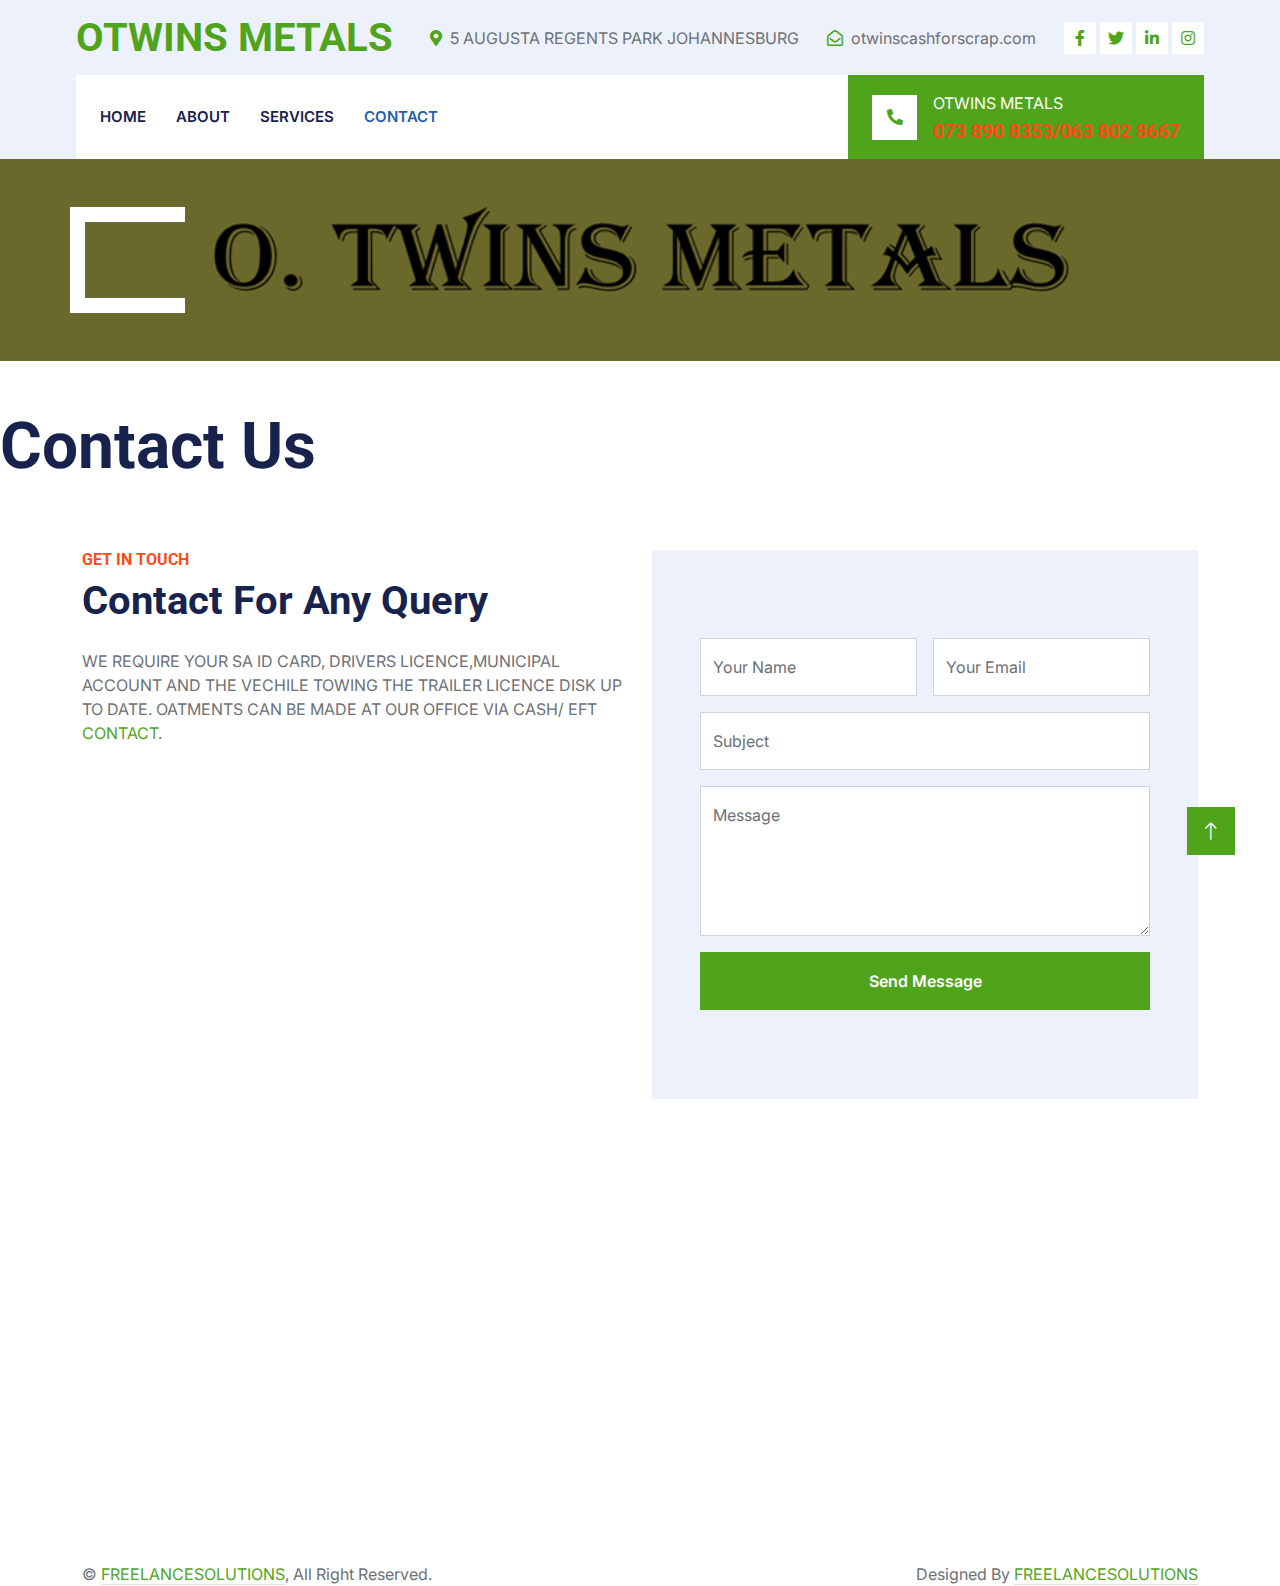
<file: contact.html>
<!DOCTYPE html>
<html lang="en">

<head>
    <meta charset="utf-8">
    <title>Plumberz - OTWINS</title>
    <meta content="width=device-width, initial-scale=1.0" name="viewport">
    <meta content="" name="keywords">
    <meta content="" name="description">

    <!-- Favicon -->
    <link href="img/favicon.ico" rel="icon">

    <!-- Google Web Fonts -->
    <link rel="preconnect" href="https://fonts.googleapis.com">
    <link rel="preconnect" href="https://fonts.gstatic.com" crossorigin>
    <link href="https://fonts.googleapis.com/css2?family=Inter:wght@400;600&family=Roboto:wght@500;700&display=swap" rel="stylesheet">

    <!-- Icon Font Stylesheet -->
    <link href="https://cdnjs.cloudflare.com/ajax/libs/font-awesome/5.10.0/css/all.min.css" rel="stylesheet">
    <link href="https://cdn.jsdelivr.net/npm/bootstrap-icons@1.4.1/font/bootstrap-icons.css" rel="stylesheet">

    <!-- Libraries Stylesheet -->
    <link href="lib/animate/animate.min.css" rel="stylesheet">
    <link href="lib/owlcarousel/assets/owl.carousel.min.css" rel="stylesheet">
    <link href="lib/tempusdominus/css/tempusdominus-bootstrap-4.min.css" rel="stylesheet" />

    <!-- Customized Bootstrap Stylesheet -->
    <link href="css/bootstrap.min.css" rel="stylesheet">

    <!-- Template Stylesheet -->
    <link href="css/style.css" rel="stylesheet">
</head>

<body>
    <!-- Spinner Start -->
    <div id="spinner" class="show bg-white position-fixed translate-middle w-100 vh-100 top-50 start-50 d-flex align-items-center justify-content-center">
        <div class="spinner-border text-primary" style="width: 3rem; height: 3rem;" role="status">
            <span class="sr-only">Loading...</span>
        </div>
    </div>
    <!-- Spinner End -->


    <!-- Topbar Start -->
    <div class="container-fluid bg-light d-none d-lg-block">
        <div class="row align-items-center top-bar">
            <div class="col-lg-3 col-md-12 text-center text-lg-start">
                <a href="" class="navbar-brand m-0 p-0">
                    <h1 class="text-primary m-0">OTWINS METALS</h1>
                </a>
            </div>
            <div class="col-lg-9 col-md-12 text-end">
                <div class="h-100 d-inline-flex align-items-center me-4">
                    <i class="fa fa-map-marker-alt text-primary me-2"></i>
                    <p class="m-0">5 AUGUSTA REGENTS PARK JOHANNESBURG</p>
                </div>
                <div class="h-100 d-inline-flex align-items-center me-4">
                    <i class="far fa-envelope-open text-primary me-2"></i>
                    <p class="m-0">otwinscashforscrap.com</p>
                </div>
                <div class="h-100 d-inline-flex align-items-center">
                    <a class="btn btn-sm-square bg-white text-primary me-1" href=""><i class="fab fa-facebook-f"></i></a>
                    <a class="btn btn-sm-square bg-white text-primary me-1" href=""><i class="fab fa-twitter"></i></a>
                    <a class="btn btn-sm-square bg-white text-primary me-1" href=""><i class="fab fa-linkedin-in"></i></a>
                    <a class="btn btn-sm-square bg-white text-primary me-0" href=""><i class="fab fa-instagram"></i></a>
                </div>
            </div>
        </div>
    </div>
    <!-- Topbar End -->


    <!-- Navbar Start -->
    <div class="container-fluid nav-bar bg-light">
        <nav class="navbar navbar-expand-lg navbar-light bg-white p-3 py-lg-0 px-lg-4">
            <a href="" class="navbar-brand d-flex align-items-center m-0 p-0 d-lg-none">
                <h1 class="text-primary m-0">OTWINS</h1>
            </a>
            <button class="navbar-toggler" type="button" data-bs-toggle="collapse" data-bs-target="#navbarCollapse">
                <span class="fa fa-bars"></span>
            </button>
            <div class="collapse navbar-collapse" id="navbarCollapse">
                <div class="navbar-nav me-auto">
                    <a href="index.html" class="nav-item nav-link">Home</a>
                    <a href="about.html" class="nav-item nav-link">About</a>
                    <a href="service.html" class="nav-item nav-link">Services</a>
                    <div class="nav-item dropdown">
                        <!-- <a href="#" class="nav-link dropdown-toggle" data-bs-toggle="dropdown">GALLARY</a> -->
                        <div class="dropdown-menu fade-up m-0">
                            <a href="booking.html" class="dropdown-item">Booking</a>
                            <a href="team.html" class="dropdown-item">Technicians</a>
                            <!-- <a href="testimonial.html" class="dropdown-item">Testimonial</a>
                            <a href="404.html" class="dropdown-item">404 Page</a> -->
                        </div>
                    </div>
                    <a href="contact.html" class="nav-item nav-link active">Contact</a>
                </div>
                <div class="mt-4 mt-lg-0 me-lg-n4 py-3 px-4 bg-primary d-flex align-items-center">
                    <div class="d-flex flex-shrink-0 align-items-center justify-content-center bg-white" style="width: 45px; height: 45px;">
                        <i class="fa fa-phone-alt text-primary"></i>
                    </div>
                    <div class="ms-3">
                        <p class="mb-1 text-white">OTWINS METALS</p>
                        <h5 class="m-0 text-secondary">073 890 8353/063 802 8667</h5>
                    </div>
                </div>
            </div>
        </nav>
    </div>
    <!-- Navbar End -->


    <!-- Page Header Start -->
    <div class="container-fluid page-header mb-5 py-5">
        <div class="container">
            
            <nav aria-label="breadcrumb animated slideInDown">
                <ol class="breadcrumb text-uppercase">
                    <!-- <li class="breadcrumb-item"><a class="text-white" href="#">Home</a></li>
                    <li class="breadcrumb-item"><a class="text-white" href="#">Pages</a></li>
                    <li class="breadcrumb-item text-white active" aria-current="page">Contact</li> -->
                </ol>
            </nav>
        </div>
    </div>
    <!-- Page Header End -->


    <!-- Contact Start -->
    <h1 class="display-3 text-black mb-3 animated slideInDown">Contact Us</h1>

    <div class="container-xxl py-5">
        <div class="container">
            <div class="row g-4">
                <div class="col-md-6 wow fadeInUp" data-wow-delay="0.1s">
                    <h6 class="text-secondary text-uppercase">Get In Touch</h6>
                    <h1 class="mb-4">Contact For Any Query</h1>
                    <p class="mb-5"> WE REQUIRE YOUR SA ID CARD, DRIVERS LICENCE,MUNICIPAL ACCOUNT AND THE VECHILE TOWING THE TRAILER LICENCE DISK UP TO DATE. OATMENTS CAN BE MADE AT OUR OFFICE VIA CASH/ EFT <a href="https://htmlcodex.com/contact-form">CONTACT</a>.</p>
                    <iframe class="position-relative w-100"
                    src="https://www.google.com/maps/embed?pb=!1m18!1m12!1m3!1d3455.2890639925574!2d28.05830831542064!3d-26.232584383444827!2m3!1f0!2f0!3f0!3m2!1i1024!2i768!4f13.1!3m3!1m2!1s0x1e951e153b36b1a9%3A0x4b1e8a9ad83b4f7e!2s5%20Augusta%20Rd%2C%20Regents%20Park%2C%20Johannesburg%2C%202193!5e0!3m2!1sen!2sza!4v1695112842000!5m2!1sen!2sza"
                    frameborder="0" style="height: 300px; border:0;" allowfullscreen="" aria-hidden="false" tabindex="0">
                </iframe>
                
                </div>
                <div class="col-md-6 wow fadeInUp" data-wow-delay="0.1s">
                    <div class="bg-light p-5 h-100 d-flex align-items-center">
                        <form>
                            <div class="row g-3">
                                <div class="col-md-6">
                                    <div class="form-floating">
                                        <input type="text" class="form-control" id="name" placeholder="Your Name">
                                        <label for="name">Your Name</label>
                                    </div>
                                </div>
                                <div class="col-md-6">
                                    <div class="form-floating">
                                        <input type="email" class="form-control" id="email" placeholder="Your Email">
                                        <label for="email">Your Email</label>
                                    </div>
                                </div>
                                <div class="col-12">
                                    <div class="form-floating">
                                        <input type="text" class="form-control" id="subject" placeholder="Subject">
                                        <label for="subject">Subject</label>
                                    </div>
                                </div>
                                <div class="col-12">
                                    <div class="form-floating">
                                        <textarea class="form-control" placeholder="Leave a message here" id="message" style="height: 150px"></textarea>
                                        <label for="message">Message</label>
                                    </div>
                                </div>
                                <div class="col-12">
                                    <button class="btn btn-primary w-100 py-3" type="submit">Send Message</button>
                                </div>
                            </div>
                        </form>
                    </div>
                </div>
            </div>
        </div>
    </div>
    <!-- Contact End -->


    <!-- Footer Start -->
    <div class="container-fluid bg-dark text-light footer pt-5 mt-5 wow fadeIn" data-wow-delay="0.1s">
        <div class="container py-5">
            <div class="row g-5">
                <div class="col-lg-3 col-md-6">
                    <h4 class="text-light mb-4">Address</h4>
                    <p class="mb-2"><i class="fa fa-map-marker-alt me-3"></i>5 AUGUSTA REGENTS PARK JOHANNESBURG</p>
                    <p class="mb-2"><i class="fa fa-phone-alt me-3"></i>073 890 8353/063 802 8667</p>
                    <p class="mb-2"><i class="fa fa-envelope me-3"></i>otwinscashforscrap.com</p>
                    <div class="d-flex pt-2">
                        <!-- <a class="btn btn-outline-light btn-social" href=""><i class="fab fa-whatsapp"></i></a> -->
                        <!-- <a class="btn btn-outline-light btn-social" href=""><i class="fab fa-facebook-f"></i></a> -->
                        <!-- <a class="btn btn-outline-light btn-social" href=""><i class="fab fa-youtube"></i></a> -->
                        <!-- <a class="btn btn-outline-light btn-social" href=""><i class="fab fa-linkedin-in"></i></a> -->
                    </div>
                </div>
                <div class="col-lg-3 col-md-6">
                    <h4 class="text-light mb-4">Opening Hours</h4>
                    <h6 class="text-light">Monday - Saturday:</h6>
                    <p class="mb-4">08.00 AM - 06.00 PM</p>
                    <h6 class="text-light">PUBLIC HOLIDAYS:</h6>
                    <p class="mb-0">WE ARE OPEN </p>
                </div>
                <div class="col-lg-3 col-md-6">
                    <h4 class="text-light mb-4">Services</h4>
                    <a class="btn btn-link" href="">PLACE AND COLLECT V BINS</a>
                    <a class="btn btn-link" href="">GRABAGE TRUCK COLLECTIONS</a>
                    <a class="btn btn-link" href="">WEIGH AND PAY ON SITE</a>
                    <a class="btn btn-link" href="">GUTTERS TO PROCESS STEEL</a>
                    <a class="btn btn-link" href="">DEMOLITION</a>
                </div>
                <!-- <div class="col-lg-3 col-md-6">
                    <h4 class="text-light mb-4">Newsletter</h4>
                    <p>Dolor amet sit justo amet elitr clita ipsum elitr est.</p>
                    <div class="position-relative mx-auto" style="max-width: 400px;">
                        <input class="form-control border-0 w-100 py-3 ps-4 pe-5" type="text" placeholder="Your email">
                        <button type="button" class="btn btn-primary py-2 position-absolute top-0 end-0 mt-2 me-2">SignUp</button> -->
                    </div>
                </div>
            </div>
        </div>
        <div class="container">
            <div class="copyright">
                <div class="row">
                    <div class="col-md-6 text-center text-md-start mb-3 mb-md-0">
                        &copy; <a class="border-bottom" href="#">FREELANCESOLUTIONS</a>, All Right Reserved.
                    </div>
                    <div class="col-md-6 text-center text-md-end">
                        <!--/*** This template is free as long as you keep the footer author’s credit link/attribution link/backlink. If you'd like to use the template without the footer author’s credit link/attribution link/backlink, you can purchase the Credit Removal License from "https://htmlcodex.com/credit-removal". Thank you for your support. ***/-->
                        Designed By <a class="border-bottom" href="https://htmlcodex.com">FREELANCESOLUTIONS</a>
                    </div>
                </div>
            </div>
        </div>
    </div>
    <!-- Footer End -->


    <!-- Back to Top -->
    <a href="#" class="btn btn-lg btn-primary btn-lg-square rounded-0 back-to-top"><i class="bi bi-arrow-up"></i></a>


    <!-- JavaScript Libraries -->
    <script src="https://code.jquery.com/jquery-3.4.1.min.js"></script>
    <script src="https://cdn.jsdelivr.net/npm/bootstrap@5.0.0/dist/js/bootstrap.bundle.min.js"></script>
    <script src="lib/wow/wow.min.js"></script>
    <script src="lib/easing/easing.min.js"></script>
    <script src="lib/waypoints/waypoints.min.js"></script>
    <script src="lib/counterup/counterup.min.js"></script>
    <script src="lib/owlcarousel/owl.carousel.min.js"></script>
    <script src="lib/tempusdominus/js/moment.min.js"></script>
    <script src="lib/tempusdominus/js/moment-timezone.min.js"></script>
    <script src="lib/tempusdominus/js/tempusdominus-bootstrap-4.min.js"></script>

    <!-- Template Javascript -->
    <script src="js/main.js"></script>
</body>

</html>
</file>
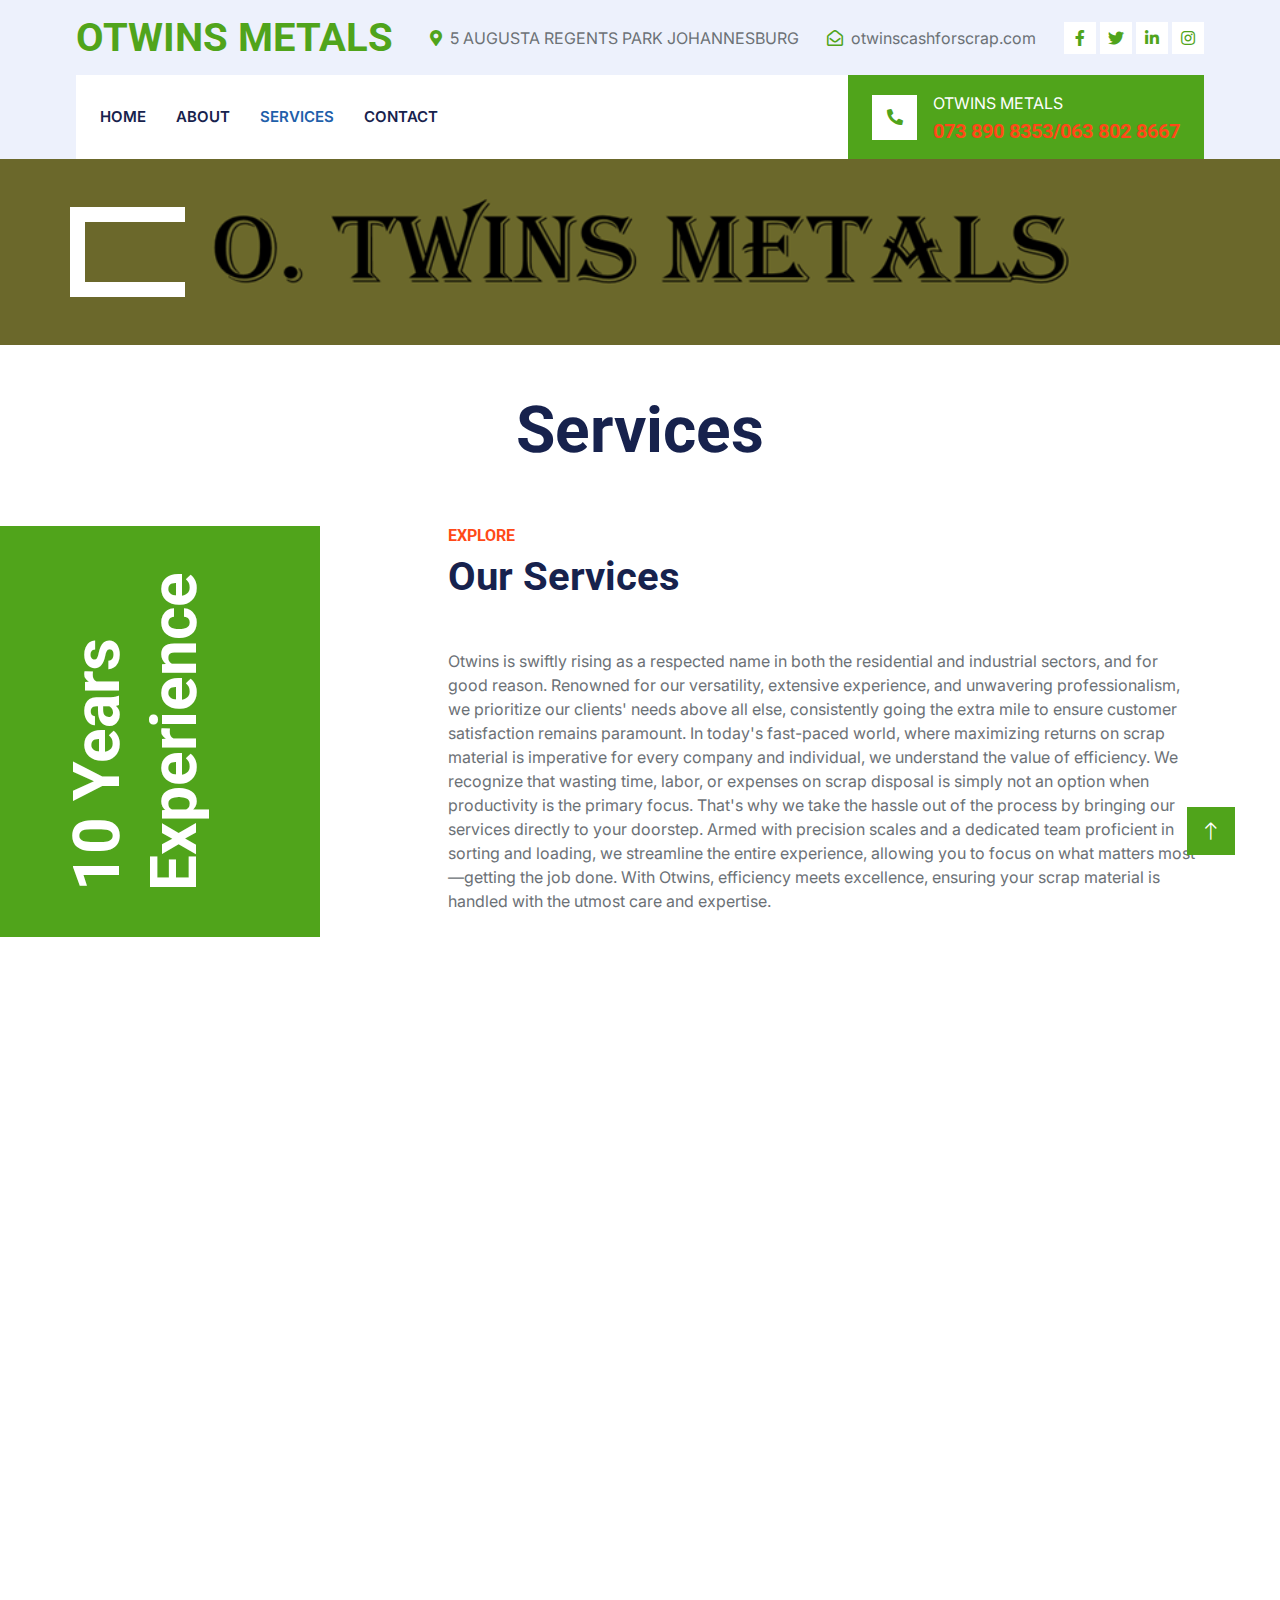
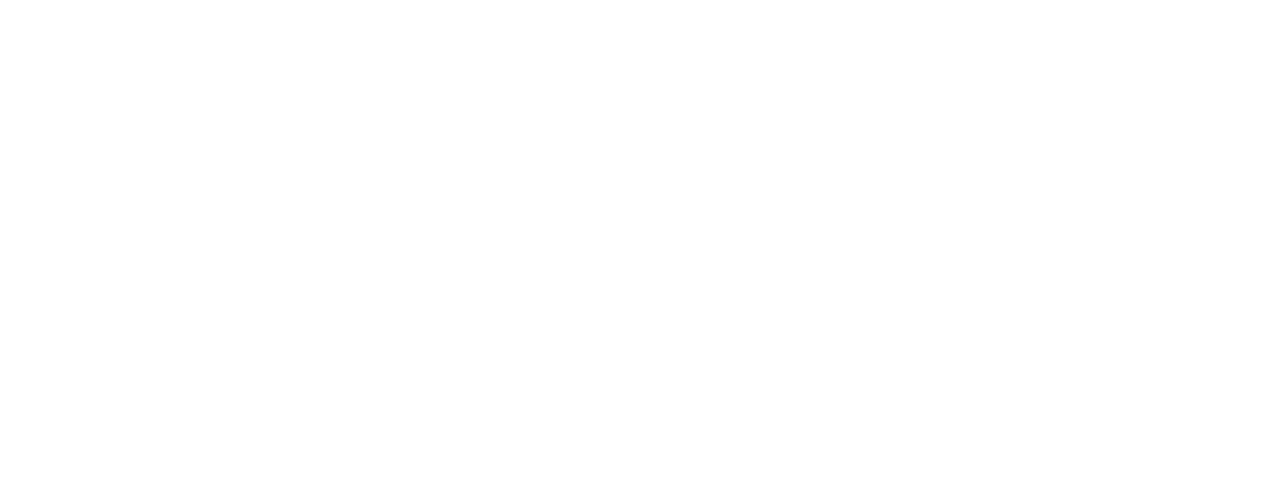
<file: service.html>
<!DOCTYPE html>
<html lang="en">

<head>
    <meta charset="utf-8">
    <title>Plumberz OTWINS METALS</title>
    <meta content="width=device-width, initial-scale=1.0" name="viewport">
    <meta content="" name="keywords">
    <meta content="" name="description">

    <!-- Favicon -->
    <link href="img/favicon.ico" rel="icon">

    <!-- Google Web Fonts -->
    <link rel="preconnect" href="https://fonts.googleapis.com">
    <link rel="preconnect" href="https://fonts.gstatic.com" crossorigin>
    <link href="https://fonts.googleapis.com/css2?family=Inter:wght@400;600&family=Roboto:wght@500;700&display=swap" rel="stylesheet">

    <!-- Icon Font Stylesheet -->
    <link href="https://cdnjs.cloudflare.com/ajax/libs/font-awesome/5.10.0/css/all.min.css" rel="stylesheet">
    <link href="https://cdn.jsdelivr.net/npm/bootstrap-icons@1.4.1/font/bootstrap-icons.css" rel="stylesheet">

    <!-- Libraries Stylesheet -->
    <link href="lib/animate/animate.min.css" rel="stylesheet">
    <link href="lib/owlcarousel/assets/owl.carousel.min.css" rel="stylesheet">
    <link href="lib/tempusdominus/css/tempusdominus-bootstrap-4.min.css" rel="stylesheet" />

    <!-- Customized Bootstrap Stylesheet -->
    <link href="css/bootstrap.min.css" rel="stylesheet">

    <!-- Template Stylesheet -->
    <link href="css/style.css" rel="stylesheet">
    <style>
        /* Center the content within the ms-lg-5 ps-lg-5 div */
  .ms-lg-5 {
      margin-left: auto;
      margin-right: auto;
  }
  
  /* Adjust padding for larger screens */
  @media (min-width: 992px) {
      .ms-lg-5 {
          padding-left: 5rem !important;
          padding-right: 5rem !important;
      }
  }  
  
  
  
      </style>
</head>

<body>
    <!-- Spinner Start -->
    <div id="spinner" class="show bg-white position-fixed translate-middle w-100 vh-100 top-50 start-50 d-flex align-items-center justify-content-center">
        <div class="spinner-border text-primary" style="width: 3rem; height: 3rem;" role="status">
            <span class="sr-only">Loading...</span>
        </div>
    </div>
    <!-- Spinner End -->


    <!-- Topbar Start -->
    <div class="container-fluid bg-light d-none d-lg-block">
        <div class="row align-items-center top-bar">
            <div class="col-lg-3 col-md-12 text-center text-lg-start">
                <a href="" class="navbar-brand m-0 p-0">
                    <h1 class="text-primary m-0">OTWINS METALS</h1>
                </a>
            </div>
            <div class="col-lg-9 col-md-12 text-end">
                <div class="h-100 d-inline-flex align-items-center me-4">
                    <i class="fa fa-map-marker-alt text-primary me-2"></i>
                    <p class="m-0">5 AUGUSTA REGENTS PARK JOHANNESBURG</p>
                </div>
                <div class="h-100 d-inline-flex align-items-center me-4">
                    <i class="far fa-envelope-open text-primary me-2"></i>
                    <p class="m-0">otwinscashforscrap.com</p>
                </div>
                <div class="h-100 d-inline-flex align-items-center">
                    <a class="btn btn-sm-square bg-white text-primary me-1" href=""><i class="fab fa-facebook-f"></i></a>
                    <a class="btn btn-sm-square bg-white text-primary me-1" href=""><i class="fab fa-twitter"></i></a>
                    <a class="btn btn-sm-square bg-white text-primary me-1" href=""><i class="fab fa-linkedin-in"></i></a>
                    <a class="btn btn-sm-square bg-white text-primary me-0" href=""><i class="fab fa-instagram"></i></a>
                </div>
            </div>
        </div>
    </div>
    <!-- Topbar End -->


    <!-- Navbar Start -->
    <div class="container-fluid nav-bar bg-light">
        <nav class="navbar navbar-expand-lg navbar-light bg-white p-3 py-lg-0 px-lg-4">
            <a href="" class="navbar-brand d-flex align-items-center m-0 p-0 d-lg-none">
                <h1 class="text-primary m-0">OTWINS</h1>
            </a>
            <button class="navbar-toggler" type="button" data-bs-toggle="collapse" data-bs-target="#navbarCollapse">
                <span class="fa fa-bars"></span>
            </button>
            <div class="collapse navbar-collapse" id="navbarCollapse">
                <div class="navbar-nav me-auto">
                    <a href="index.html" class="nav-item nav-link">Home</a>
                    <a href="about.html" class="nav-item nav-link">About</a>
                    <a href="service.html" class="nav-item nav-link active">Services</a>
                    <div class="nav-item dropdown">
                        <!-- <a href="#" class="nav-link dropdown-toggle" data-bs-toggle="dropdown">GALLARY</a> -->
                        <div class="dropdown-menu fade-up m-0">
                            <a href="booking.html" class="dropdown-item">Booking</a>
                            <a href="team.html" class="dropdown-item">TRAILERS</a>
                            <!-- <a href="testimonial.html" class="dropdown-item">Testimonial</a> -->
                            <!-- <a href="404.html" class="dropdown-item">404 Page</a> -->
                        </div>
                    </div>
                    <a href="contact.html" class="nav-item nav-link">Contact</a>
                </div>
                <div class="mt-4 mt-lg-0 me-lg-n4 py-3 px-4 bg-primary d-flex align-items-center">
                    <div class="d-flex flex-shrink-0 align-items-center justify-content-center bg-white" style="width: 45px; height: 45px;">
                        <i class="fa fa-phone-alt text-primary"></i>
                    </div>
                    <div class="ms-3">
                        <p class="mb-1 text-white">OTWINS METALS</p>
                        <h5 class="m-0 text-secondary">073 890 8353/063 802 8667</h5>
                    </div>
                </div>
            </div>
        </nav>
    </div>
    <!-- Navbar End -->


    <!-- Page Header Start -->
    <div class="container-fluid page-header mb-5 py-5">
        <div class="container">
            
            <nav aria-label="breadcrumb animated slideInDown">
                <!-- <ol class="breadcrumb text-uppercase">
                    <li class="breadcrumb-item"><a class="text-white" href="#">Home</a></li>
                    <li class="breadcrumb-item"><a class="text-white" href="#">Pages</a></li>
                    <li class="breadcrumb-item text-white active" aria-current="page">Services</li>
                </ol> -->
            </nav>
        </div>
    </div>
    <!-- Page Header End -->


    <!-- Service Start -->
    <h1 class="display-3 text-black  text-center animated slideInDown">Services</h1>

    <div class="container-fluid py-5 px-4 px-lg-0">
        <div class="row g-0">
            <div class="col-lg-3 d-none d-lg-flex">
                <div class="d-flex align-items-center justify-content-center bg-primary w-100 h-100">
                    <h1 class="display-3 text-white m-0 square-text" style="transform: rotate(-90deg); height: 200px;">10 Years Experience</h1>
                </div>
            </div>
            <div class="col-md-12 col-lg-9">
                <div class="ms-lg-5 ps-lg-5">
                    <div class="text-center text-lg-start wow fadeInUp" data-wow-delay="0.1s">
                        <h6 class="text-secondary text-uppercase">Explore </h6>
                        <h1 class="mb-5">Our Services</h1>
                    </div>
                    <p class="mb-4">Otwins is swiftly rising as a respected name in both the residential and industrial sectors, and for good reason. Renowned for our versatility, extensive experience, and unwavering professionalism, we prioritize our clients' needs above all else, consistently going the extra mile to ensure customer satisfaction remains paramount. In today's fast-paced world, where maximizing returns on scrap material is imperative for every company and individual, we understand the value of efficiency. We recognize that wasting time, labor, or expenses on scrap disposal is simply not an option when productivity is the primary focus. That's why we take the hassle out of the process by bringing our services directly to your doorstep. Armed with precision scales and a dedicated team proficient in sorting and loading, we streamline the entire experience, allowing you to focus on what matters most—getting the job done. With Otwins, efficiency meets excellence, ensuring your scrap material is handled with the utmost care and expertise.</p>
                </div>
            </div>
        </div>
    </div>
                    <!-- <div class="owl-carousel service-carousel position-relative wow fadeInUp" data-wow-delay="0.1s">
                        <div class="bg-light p-4">
                            <div class="d-flex align-items-center justify-content-center border border-5 border-white mb-4" style="width: 75px; height: 75px;">
                                <i class="fa fa-water fa-2x text-primary"></i>
                            </div>
                            <h4 class="mb-3">Drain Repair</h4>
                            <p>Stet stet justo dolor sed duo. Ut clita sea sit ipsum diam lorem diam justo.</p>
                            <p class="text-primary fw-medium"><i class="fa fa-check text-success me-2"></i>Quality Service</p>
                            <p class="text-primary fw-medium"><i class="fa fa-check text-success me-2"></i>Customer Satisfaction</p>
                            <p class="text-primary fw-medium"><i class="fa fa-check text-success me-2"></i>Support 24/7</p>
                            <a href="" class="btn bg-white text-primary w-100 mt-2">Read More<i class="fa fa-arrow-right text-secondary ms-2"></i></a>
                        </div>
                        <div class="bg-light p-4">
                            <div class="d-flex align-items-center justify-content-center border border-5 border-white mb-4" style="width: 75px; height: 75px;">
                                <i class="fa fa-toilet fa-2x text-primary"></i>
                            </div>
                            <h4 class="mb-3">Toilet Pipe Repair</h4>
                            <p>Stet stet justo dolor sed duo. Ut clita sea sit ipsum diam lorem diam justo.</p>
                            <p class="text-primary fw-medium"><i class="fa fa-check text-success me-2"></i>Quality Service</p>
                            <p class="text-primary fw-medium"><i class="fa fa-check text-success me-2"></i>Customer Satisfaction</p>
                            <p class="text-primary fw-medium"><i class="fa fa-check text-success me-2"></i>Support 24/7</p>
                            <a href="" class="btn bg-white text-primary w-100 mt-2">Read More<i class="fa fa-arrow-right text-secondary ms-2"></i></a>
                        </div>
                        <div class="bg-light p-4">
                            <div class="d-flex align-items-center justify-content-center border border-5 border-white mb-4" style="width: 75px; height: 75px;">
                                <i class="fa fa-shower fa-2x text-primary"></i>
                            </div>
                            <h4 class="mb-3">Sewer Line Repair</h4>
                            <p>Stet stet justo dolor sed duo. Ut clita sea sit ipsum diam lorem diam justo.</p>
                            <p class="text-primary fw-medium"><i class="fa fa-check text-success me-2"></i>Quality Service</p>
                            <p class="text-primary fw-medium"><i class="fa fa-check text-success me-2"></i>Customer Satisfaction</p>
                            <p class="text-primary fw-medium"><i class="fa fa-check text-success me-2"></i>Support 24/7</p>
                            <a href="" class="btn bg-white text-primary w-100 mt-2">Read More<i class="fa fa-arrow-right text-secondary ms-2"></i></a>
                        </div>
                        <div class="bg-light p-4">
                            <div class="d-flex align-items-center justify-content-center border border-5 border-white mb-4" style="width: 75px; height: 75px;">
                                <i class="fa fa-tint fa-2x text-primary"></i>
                            </div>
                            <h4 class="mb-3">Water Heater Repair</h4>
                            <p>Stet stet justo dolor sed duo. Ut clita sea sit ipsum diam lorem diam justo.</p>
                            <p class="text-primary fw-medium"><i class="fa fa-check text-success me-2"></i>Quality Service</p>
                            <p class="text-primary fw-medium"><i class="fa fa-check text-success me-2"></i>Customer Satisfaction</p>
                            <p class="text-primary fw-medium"><i class="fa fa-check text-success me-2"></i>Support 24/7</p>
                            <a href="" class="btn bg-white text-primary w-100 mt-2">Read More<i class="fa fa-arrow-right text-secondary ms-2"></i></a>
                        </div>
                    </div> -->
                </div>
            </div>
        </div>
    </div>
    <!-- Service End -->


    <!-- Booking Start -->
    <!-- <div class="container-fluid my-5 px-0">
        <div class="video wow fadeInUp" data-wow-delay="0.1s">
            <button type="button" class="btn-play" data-bs-toggle="modal" data-src="https://www.youtube.com/embed/DWRcNpR6Kdc" data-bs-target="#videoModal">
                <span></span>
            </button>

            <div class="modal fade" id="videoModal" tabindex="-1" aria-labelledby="exampleModalLabel" aria-hidden="true">
                <div class="modal-dialog">
                    <div class="modal-content rounded-0">
                        <div class="modal-header">
                            <h5 class="modal-title" id="exampleModalLabel">Youtube Video</h5>
                            <button type="button" class="btn-close" data-bs-dismiss="modal" aria-label="Close"></button>
                        </div>
                        <div class="modal-body"> -->
                            <!-- 16:9 aspect ratio -->
                            <!-- <div class="ratio ratio-16x9">
                                <iframe class="embed-responsive-item" src="" id="video" allowfullscreen allowscriptaccess="always"
                                    allow="autoplay"></iframe>
                            </div>
                        </div>
                    </div>
                </div>
            </div>

            <h1 class="text-white mb-4">Emergency Plumbing Service</h1>
            <h3 class="text-white mb-0">24 Hours 7 Days a Week</h3>
        </div>
        <div class="container position-relative wow fadeInUp" data-wow-delay="0.1s" style="margin-top: -6rem;">
            <div class="row justify-content-center">
                <div class="col-lg-8">
                    <div class="bg-light text-center p-5">
                        <h1 class="mb-4">Book For A Service</h1>
                        <form>
                            <div class="row g-3">
                                <div class="col-12 col-sm-6">
                                    <input type="text" class="form-control border-0" placeholder="Your Name" style="height: 55px;">
                                </div>
                                <div class="col-12 col-sm-6">
                                    <input type="email" class="form-control border-0" placeholder="Your Email" style="height: 55px;">
                                </div>
                                <div class="col-12 col-sm-6">
                                    <select class="form-select border-0" style="height: 55px;">
                                        <option selected>Select A Service</option>
                                        <option value="1">Service 1</option>
                                        <option value="2">Service 2</option>
                                        <option value="3">Service 3</option>
                                    </select>
                                </div>
                                <div class="col-12 col-sm-6">
                                    <div class="date" id="date1" data-target-input="nearest">
                                        <input type="text"
                                            class="form-control border-0 datetimepicker-input"
                                            placeholder="Service Date" data-target="#date1" data-toggle="datetimepicker" style="height: 55px;">
                                    </div>
                                </div>
                                <div class="col-12">
                                    <textarea class="form-control border-0" placeholder="Special Request"></textarea>
                                </div>
                                <div class="col-12">
                                    <button class="btn btn-primary w-100 py-3" type="submit">Book Now</button>
                                </div>
                            </div>
                        </form>
                    </div>
                </div>
            </div>
        </div>
    </div> -->
    <!-- Booking End -->


    <!-- Testimonial Start -->
    <div class="container-xxl py-5 wow fadeInUp" data-wow-delay="0.1s">
        <div class="container">
            <div class="text-center">
                <h6 class="text-secondary text-uppercase">Testimonial</h6>
                <h1 class="mb-5">Our Clients Say!</h1>
            </div>
            <div class="owl-carousel testimonial-carousel position-relative wow fadeInUp" data-wow-delay="0.1s">
                <div class="testimonial-item text-center">
                    <div class="testimonial-text bg-light text-center p-4 mb-4">
                        <p class="mb-0">Tempor erat elitr rebum at clita. Diam dolor diam ipsum sit diam amet diam et eos. Clita erat ipsum et lorem et sit.</p>
                    </div>
                    <!-- <img class="bg-light rounded-circle p-2 mx-auto mb-2" src="img/testimonial-1.jpg" style="width: 80px; height: 80px;"> -->
                    <div class="mb-2">
                        <small class="fa fa-star text-secondary"></small>
                        <small class="fa fa-star text-secondary"></small>
                        <small class="fa fa-star text-secondary"></small>
                        <small class="fa fa-star text-secondary"></small>
                        <!-- <small class="fa fa-star text-secondary"></small> -->
                    </div>
                    <h5 class="mb-1">Client Name</h5>
                    <p class="m-0">Profession</p>
                </div>
                <div class="testimonial-item text-center">
                    <div class="testimonial-text bg-light text-center p-4 mb-4">
                        <p class="mb-0">I've been to a few scrapyards, but [Scrapyard Name] stands out for its outstanding customer service. The team is incredibly helpful, and the whole process, from dropping off scrap to payment, was quick and efficient. On top of that, their prices are some of the best I've seen. Highly recommend if you're looking for fair deals and a hassle-free experience!.</p>
                    </div>
                    <!-- <img class="bg-light rounded-circle p-2 mx-auto mb-2" src="img/testimonial-2.jpg" style="width: 80px; height: 80px;"> -->
                    <div class="mb-2">
                        <small class="fa fa-star text-secondary"></small>
                        <small class="fa fa-star text-secondary"></small>
                        <small class="fa fa-star text-secondary"></small>
                        <!-- <small class="fa fa-star text-secondary"></small> -->
                        <!-- <small class="fa fa-star text-secondary"></small> -->
                    </div>
                    <!-- <h5 class="mb-1">Client Name</h5>
                    <p class="m-0">Profession</p> -->
                </div>
                <div class="testimonial-item text-center">
                    <div class="testimonial-text bg-light text-center p-4 mb-4">
                        <p class="mb-0">I had a great experience with [Scrapyard Name]! They provide excellent customer service, ensuring that every exchange is smooth and hassle-free. The staff is friendly, professional, and very knowledgeable about the materials they handle. I was particularly impressed with their fair and competitive pricing — they offer some of the best rates in the area for scrap materials. Whether you’re selling scrap or looking for parts, [Scrapyard Name] is a reliable, go-to place for quality service and value. Highly recommended!</p>
                    </div>
                    <!-- <img class="bg-light rounded-circle p-2 mx-auto mb-2" src="img/testimonial-3.jpg" style="width: 80px; height: 80px;"> -->
                    <div class="mb-2">
                        <small class="fa fa-star text-secondary"></small>
                        <small class="fa fa-star text-secondary"></small>
                        <small class="fa fa-star text-secondary"></small>
                        <!-- <small class="fa fa-star text-secondary"></small> -->
                        <!-- <small class="fa fa-star text-secondary"></small> -->
                    </div>
                    <!-- <h5 class="mb-1">Client Name</h5>
                    <p class="m-0">Profession</p> -->
                </div>
                <div class="testimonial-item text-center">
                    <div class="testimonial-text bg-light text-center p-4 mb-4">
                        <p class="mb-0">I was pleasantly surprised by the great service and fair prices at [Scrapyard Name]. The team made the whole exchange process easy and quick, and I was happy with the rates they offered. It's clear they value their customers and provide a reliable service. Would recommend to anyone looking for a trustworthy scrapyard.</p>
                    </div>
                    <!-- <img class="bg-light rounded-circle p-2 mx-auto mb-2" src="img/testimonial-4.jpg" style="width: 80px; height: 80px;"> -->
                    <div class="mb-2">
                        <small class="fa fa-star text-secondary"></small>
                        <small class="fa fa-star text-secondary"></small>
                        <small class="fa fa-star text-secondary"></small>
                        <small class="fa fa-star text-secondary"></small>
                        <!-- <small class="fa fa-star text-secondary"></small> -->
                    </div>
                    <!-- <h5 class="mb-1">Client Name</h5>
                    <p class="m-0">Profession</p> -->
                </div>
            </div>
        </div>
    </div>
    <!-- Testimonial End -->
        

    <!-- Footer Start -->
    <div class="container-fluid bg-dark text-light footer pt-5 mt-5 wow fadeIn" data-wow-delay="0.1s">
        <div class="container py-5">
            <div class="row g-5">
                <div class="col-lg-3 col-md-6">
                    <h4 class="text-light mb-4">Address</h4>
                    <p class="mb-2"><i class="fa fa-map-marker-alt me-3"></i>123 Street, New York, USA</p>
                    <p class="mb-2"><i class="fa fa-phone-alt me-3"></i>073 890 8353/063 802 8667</p>
                    <p class="mb-2"><i class="fa fa-envelope me-3"></i>info@example.com</p>
                    <div class="d-flex pt-2">
                        <!-- <a class="btn btn-outline-light btn-social" href=""><i class="fab fa-twitter"></i></a> -->
                        <!-- <a class="btn btn-outline-light btn-social" href=""><i class="fab fa-facebook-f"></i></a> -->
                        <!-- <a class="btn btn-outline-light btn-social" href=""><i class="fab fa-youtube"></i></a> -->
                        <!-- <a class="btn btn-outline-light btn-social" href=""><i class="fab fa-linkedin-in"></i></a> -->
                    </div>
                </div>
                <div class="col-lg-3 col-md-6">
                    <h4 class="text-light mb-4">Opening Hours</h4>
                    <h6 class="text-light">Monday - Friday:</h6>
                    <p class="mb-4">09.00 AM - 09.00 PM</p>
                    <h6 class="text-light">Saturday - Sunday:</h6>
                    <p class="mb-0">09.00 AM - 12.00 PM</p>
                </div>
                <div class="col-lg-3 col-md-6">
                    <h4 class="text-light mb-4">Services</h4>
                    <a class="btn btn-link" href="">Drain Cleaning</a>
                    <a class="btn btn-link" href="">Sewer Line</a>
                    <a class="btn btn-link" href="">Water Heating</a>
                    <a class="btn btn-link" href="">Toilet Cleaning</a>
                    <a class="btn btn-link" href="">Broken Pipe</a>
                </div>
                <!-- <div class="col-lg-3 col-md-6">
                    <h4 class="text-light mb-4">Newsletter</h4>
                    <p>Dolor amet sit justo amet elitr clita ipsum elitr est.</p>
                    <div class="position-relative mx-auto" style="max-width: 400px;">
                        <input class="form-control border-0 w-100 py-3 ps-4 pe-5" type="text" placeholder="Your email">
                        <button type="button" class="btn btn-primary py-2 position-absolute top-0 end-0 mt-2 me-2">SignUp</button>
                    </div>
                </div> -->
            </div>
        </div>
        <div class="container">
            <div class="copyright">
                <div class="row">
                    <div class="col-md-6 text-center text-md-start mb-3 mb-md-0">
                        &copy; <a class="border-bottom" href="#">FREELANCESOLUTIONS</a>, All Right Reserved.
                    </div>
                    <!-- <div class="col-md-6 text-center text-md-end"> -->
                        <!--/*** This template is free as long as you keep the footer author’s credit link/attribution link/backlink. If you'd like to use the template without the footer author’s credit link/attribution link/backlink, you can purchase the Credit Removal License from "https://htmlcodex.com/credit-removal". Thank you for your support. ***/-->
                        <!-- Designed By <a class="border-bottom" href="https://htmlcodex.com">HTML Codex</a> -->
                    <!-- </div> -->
                </div>
            </div>
        </div>
    </div>
    <!-- Footer End -->


    <!-- Back to Top -->
    <a href="#" class="btn btn-lg btn-primary btn-lg-square rounded-0 back-to-top"><i class="bi bi-arrow-up"></i></a>


    <!-- JavaScript Libraries -->
    <script src="https://code.jquery.com/jquery-3.4.1.min.js"></script>
    <script src="https://cdn.jsdelivr.net/npm/bootstrap@5.0.0/dist/js/bootstrap.bundle.min.js"></script>
    <script src="lib/wow/wow.min.js"></script>
    <script src="lib/easing/easing.min.js"></script>
    <script src="lib/waypoints/waypoints.min.js"></script>
    <script src="lib/counterup/counterup.min.js"></script>
    <script src="lib/owlcarousel/owl.carousel.min.js"></script>
    <script src="lib/tempusdominus/js/moment.min.js"></script>
    <script src="lib/tempusdominus/js/moment-timezone.min.js"></script>
    <script src="lib/tempusdominus/js/tempusdominus-bootstrap-4.min.js"></script>

    <!-- Template Javascript -->
    <script src="js/main.js"></script>
</body>

</html>
</file>
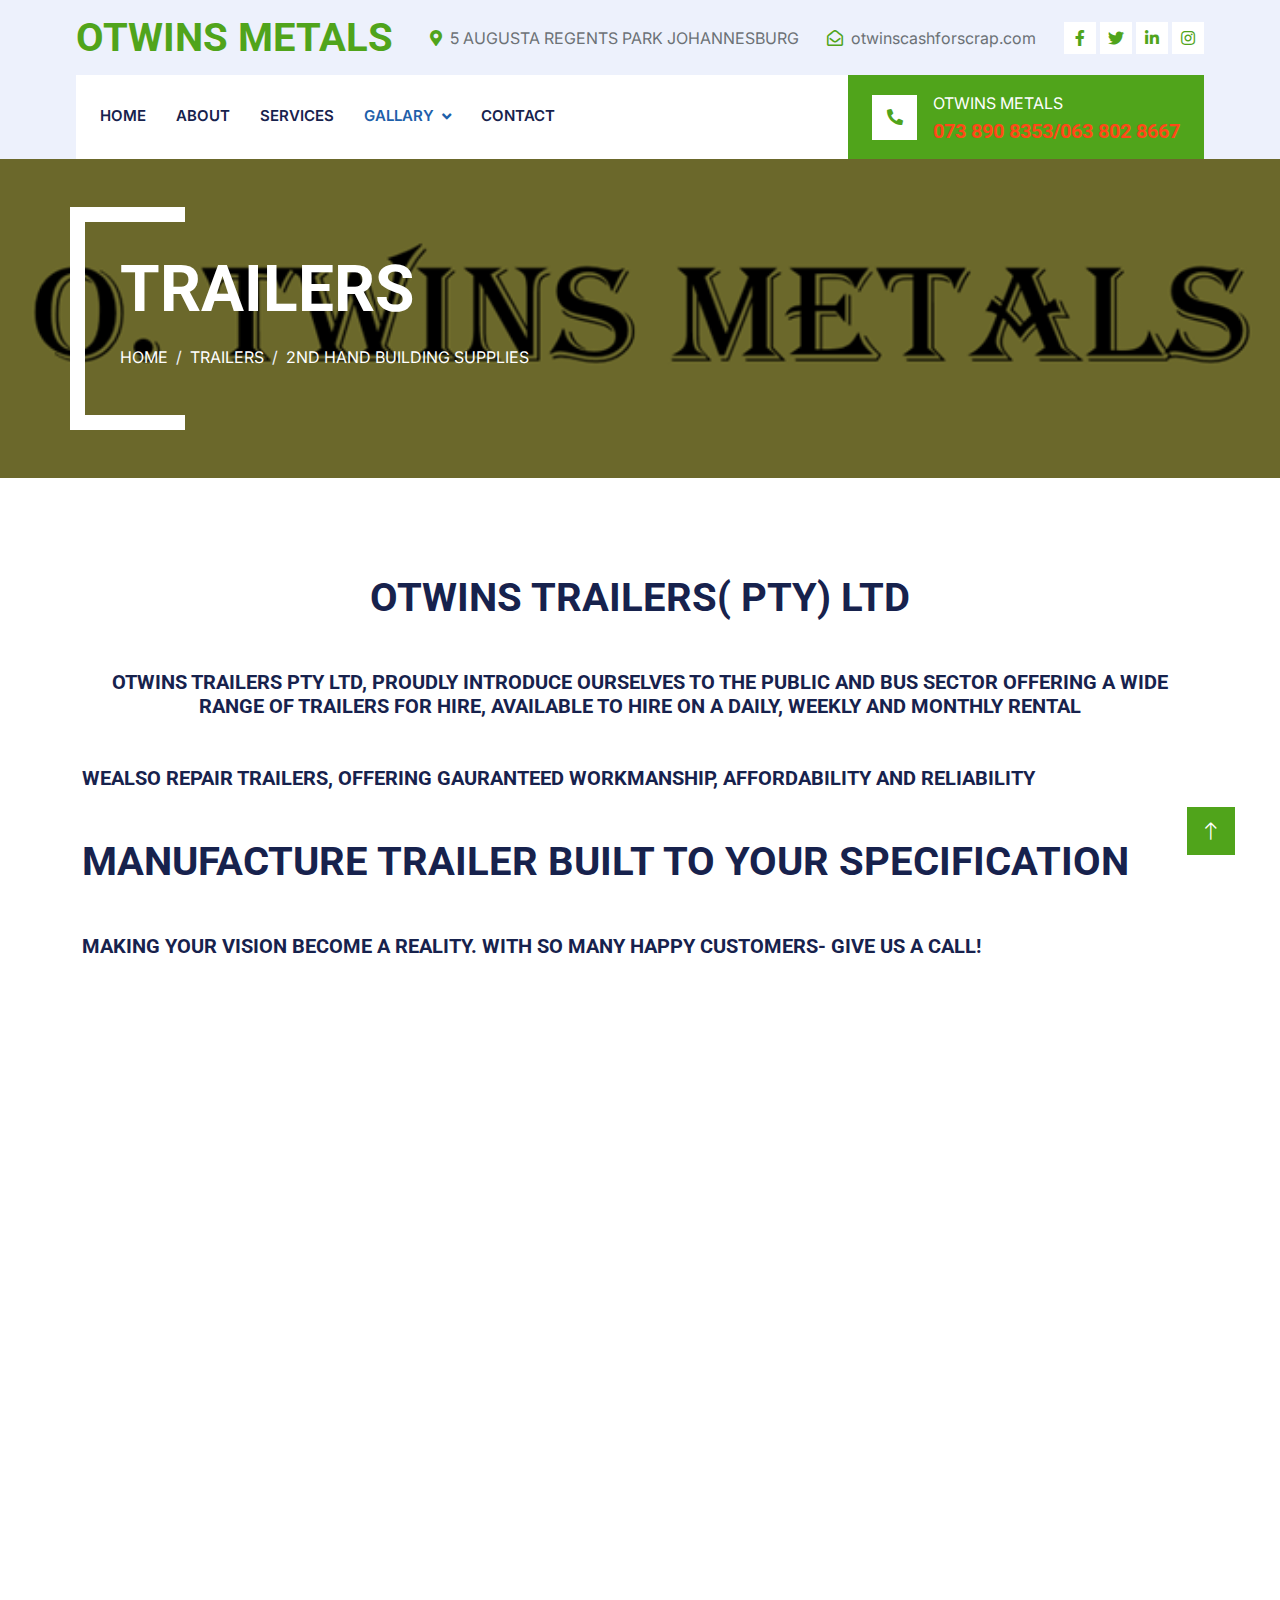
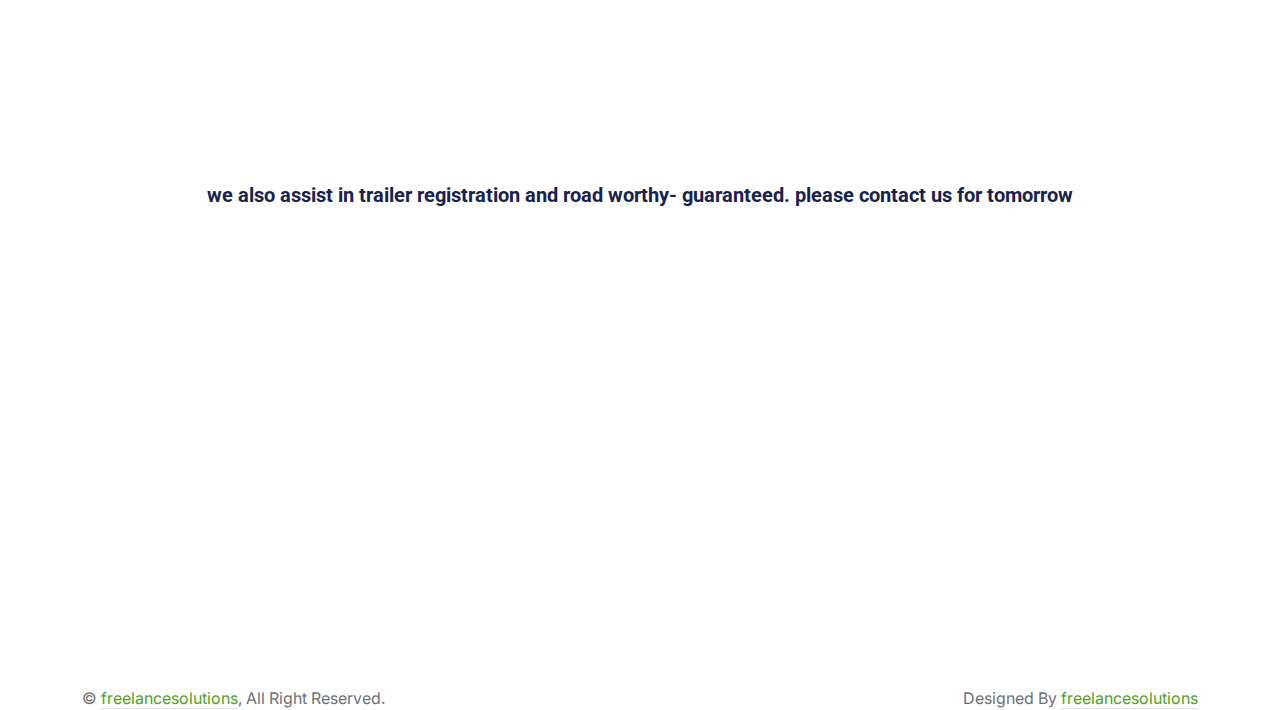
<file: team.html>
<!DOCTYPE html>
<html lang="en">

<head>
    <meta charset="utf-8">
    <title>Plumberz - Free Plumbing Website Template</title>
    <meta content="width=device-width, initial-scale=1.0" name="viewport">
    <meta content="" name="keywords">
    <meta content="" name="description">

    <!-- Favicon -->
    <link href="img/favicon.ico" rel="icon">

    <!-- Google Web Fonts -->
    <link rel="preconnect" href="https://fonts.googleapis.com">
    <link rel="preconnect" href="https://fonts.gstatic.com" crossorigin>
    <link href="https://fonts.googleapis.com/css2?family=Inter:wght@400;600&family=Roboto:wght@500;700&display=swap" rel="stylesheet">

    <!-- Icon Font Stylesheet -->
    <link href="https://cdnjs.cloudflare.com/ajax/libs/font-awesome/5.10.0/css/all.min.css" rel="stylesheet">
    <link href="https://cdn.jsdelivr.net/npm/bootstrap-icons@1.4.1/font/bootstrap-icons.css" rel="stylesheet">

    <!-- Libraries Stylesheet -->
    <link href="lib/animate/animate.min.css" rel="stylesheet">
    <link href="lib/owlcarousel/assets/owl.carousel.min.css" rel="stylesheet">
    <link href="lib/tempusdominus/css/tempusdominus-bootstrap-4.min.css" rel="stylesheet" />

    <!-- Customized Bootstrap Stylesheet -->
    <link href="css/bootstrap.min.css" rel="stylesheet">

    <!-- Template Stylesheet -->
    <link href="css/style.css" rel="stylesheet">
</head>

<body>
    <!-- Spinner Start -->
    <div id="spinner" class="show bg-white position-fixed translate-middle w-100 vh-100 top-50 start-50 d-flex align-items-center justify-content-center">
        <div class="spinner-border text-primary" style="width: 3rem; height: 3rem;" role="status">
            <span class="sr-only">Loading...</span>
        </div>
    </div>
    <!-- Spinner End -->


    <!-- Topbar Start -->
    <div class="container-fluid bg-light d-none d-lg-block">
        <div class="row align-items-center top-bar">
            <div class="col-lg-3 col-md-12 text-center text-lg-start">
                <a href="" class="navbar-brand m-0 p-0">
                    <h1 class="text-primary m-0">OTWINS METALS</h1>
                </a>
            </div>
            <div class="col-lg-9 col-md-12 text-end">
                <div class="h-100 d-inline-flex align-items-center me-4">
                    <i class="fa fa-map-marker-alt text-primary me-2"></i>
                    <p class="m-0">5 AUGUSTA REGENTS PARK JOHANNESBURG</p>
                </div>
                <div class="h-100 d-inline-flex align-items-center me-4">
                    <i class="far fa-envelope-open text-primary me-2"></i>
                    <p class="m-0">otwinscashforscrap.com</p>
                </div>
                <div class="h-100 d-inline-flex align-items-center">
                    <a class="btn btn-sm-square bg-white text-primary me-1" href=""><i class="fab fa-facebook-f"></i></a>
                    <a class="btn btn-sm-square bg-white text-primary me-1" href=""><i class="fab fa-twitter"></i></a>
                    <a class="btn btn-sm-square bg-white text-primary me-1" href=""><i class="fab fa-linkedin-in"></i></a>
                    <a class="btn btn-sm-square bg-white text-primary me-0" href=""><i class="fab fa-instagram"></i></a>
                </div>
            </div>
        </div>
    </div>
    <!-- Topbar End -->


    <!-- Navbar Start -->
    <div class="container-fluid nav-bar bg-light">
        <nav class="navbar navbar-expand-lg navbar-light bg-white p-3 py-lg-0 px-lg-4">
            <a href="" class="navbar-brand d-flex align-items-center m-0 p-0 d-lg-none">
                <h1 class="text-primary m-0">OTWINS TRAILERS</h1>
            </a>
            <button class="navbar-toggler" type="button" data-bs-toggle="collapse" data-bs-target="#navbarCollapse">
                <span class="fa fa-bars"></span>
            </button>
            <div class="collapse navbar-collapse" id="navbarCollapse">
                <div class="navbar-nav me-auto">
                    <a href="index.html" class="nav-item nav-link">Home</a>
                    <a href="about.html" class="nav-item nav-link">About</a>
                    <a href="service.html" class="nav-item nav-link">Services</a>
                    <div class="nav-item dropdown">
                        <a href="#" class="nav-link dropdown-toggle active" data-bs-toggle="dropdown">GALLARY</a>
                        <div class="dropdown-menu fade-up m-0">
                            <a href="booking.html" class="dropdown-item">Booking</a>
                            <a href="team.html" class="dropdown-item active">TRAILERS</a>
                            <a href="testimonial.html" class="dropdown-item">2ND HAND BUILDING SUPPLIES</a>
                            <!-- <a href="404.html" class="dropdown-item">404 Page</a> -->
                        </div>
                    </div>
                    <a href="contact.html" class="nav-item nav-link">Contact</a>
                </div>
                <div class="mt-4 mt-lg-0 me-lg-n4 py-3 px-4 bg-primary d-flex align-items-center">
                    <div class="d-flex flex-shrink-0 align-items-center justify-content-center bg-white" style="width: 45px; height: 45px;">
                        <i class="fa fa-phone-alt text-primary"></i>
                    </div>
                    <div class="ms-3">
                        <p class="mb-1 text-white">OTWINS METALS</p>
                        <h5 class="m-0 text-secondary">073 890 8353/063 802 8667</h5>
                    </div>
                </div>
            </div>
        </nav>
    </div>
    <!-- Navbar End -->


    <!-- Page Header Start -->
    <div class="container-fluid page-header mb-5 py-5">
        <div class="container">
            <h1 class="display-3 text-white mb-3 animated slideInDown">TRAILERS</h1>
            <nav aria-label="breadcrumb animated slideInDown">
                <ol class="breadcrumb text-uppercase">
                    <li class="breadcrumb-item"><a class="text-white" href="#">Home</a></li>
                    <li class="breadcrumb-item"><a class="text-white" href="#">TRAILERS</a></li>
                    <li class="breadcrumb-item text-white active" aria-current="page">2ND HAND BUILDING SUPPLIES</li>
                </ol>
            </nav>
        </div>
    </div>
    <!-- Page Header End -->


    <!-- Team Start -->
    <div class="container-xxl py-5">
        <div class="container">
            <div class="text-center wow fadeInUp" data-wow-delay="0.1s">
                <!-- <h6 class="text-secondary text-uppercase">Our Technicians</h6> -->
                <h1 class="mb-5"> OTWINS TRAILERS( PTY) LTD</h1>
                <h5 class="mb-5">OTWINS TRAILERS PTY LTD, PROUDLY  INTRODUCE OURSELVES TO THE PUBLIC AND BUS SECTOR OFFERING A WIDE RANGE  OF TRAILERS FOR HIRE, AVAILABLE TO HIRE ON A DAILY, WEEKLY AND MONTHLY RENTAL</h1>
            </div>
            <h5 class="mb-5">WEALSO REPAIR TRAILERS, OFFERING GAURANTEED WORKMANSHIP, AFFORDABILITY AND RELIABILITY</h1>
                <div>
                    <h1 class="mb-5">MANUFACTURE TRAILER BUILT TO YOUR SPECIFICATION</h1>
                    <div>
                        <h5 class="mb-5">MAKING YOUR VISION BECOME A REALITY. WITH SO MANY HAPPY CUSTOMERS- GIVE US A CALL! </h5>
                    </div>
            <div class="row g-4">
                <div class="col-lg-3 col-md-3 wow fadeInUp" data-wow-delay="0.1s">
                    <div class="team-item">
                        <div class="position-relative overflow-hidden">
                            <img class="img-fluid" src="img/FLAT BED.jpg" alt="">
                        </div>
                        <div class="team-text">
                            <div class="bg-light">
                                <h5 class="fw-bold mb-0">ELECTRICAL FLAT BED</h5>
                                <small>RENTAL R1000</small>
                                <small>DEPOSIT R1500</small>
                                <small>MAX LOAD 2500KG </small>
                            </div>
                            <div class="bg-primary">
                                <a class="btn btn-square mx-1" href=""><i class="fab fa-facebook-f"></i></a>
                                <a class="btn btn-square mx-1" href=""><i class="fab fa-twitter"></i></a>
                                <a class="btn btn-square mx-1" href=""><i class="fab fa-instagram"></i></a>
                            </div>
                        </div>
                    </div>
                </div>
                <div class="col-lg-3 col-md-6 wow fadeInUp" data-wow-delay="0.3s">
                    <div class="team-item">
                        <div class="position-relative overflow-hidden">
                            <img class="img-fluid" src="img/trt.jpg" alt="">
                        </div>
                        <div class="team-text">
                            <div class="bg-light">
                                <h5 class="fw-bold mb-0">Full Name</h5>
                                <small>Designation</small>
                            </div>
                            <div class="bg-primary">
                                <a class="btn btn-square mx-1" href=""><i class="fab fa-facebook-f"></i></a>
                                <!-- <a class="btn btn-square mx-1" href=""><i class="fab fa-twitter"></i></a> -->
                                <a class="btn btn-square mx-1" href=""><i class="fab fa-instagram"></i></a>
                            </div>
                        </div>
                    </div>
                </div>
                <div class="col-lg-3 col-md-6 wow fadeInUp" data-wow-delay="0.5s">
                    <div class="team-item">
                        <div class="position-relative overflow-hidden">
                            <img class="img-fluid" src="img/wa.jpg" alt="">
                        </div>
                        <div class="team-text">
                            <div class="bg-light">
                                <h5 class="fw-bold mb-0">Full Name</h5>
                                <small>Designation</small>
                            </div>
                            <div class="bg-primary">
                                <a class="btn btn-square mx-1" href=""><i class="fab fa-facebook-f"></i></a>
                                <!-- <a class="btn btn-square mx-1" href=""><i class="fab fa-twitter"></i></a> -->
                                <a class="btn btn-square mx-1" href=""><i class="fab fa-instagram"></i></a>
                            </div>
                        </div>
                    </div>
                </div>
                <div class="col-lg-3 col-md-6 wow fadeInUp" data-wow-delay="0.7s">
                    <div class="team-item">
                        <div class="position-relative overflow-hidden">
                            <img class="img-fluid" src="img/CAGE.jpg" alt="">
                        </div>
                        <div class="team-text">
                            <div class="bg-light">
                                <h5 class="fw-bold mb-0">Full Name</h5>
                                <small>Designation</small>
                            </div>
                            <div class="bg-primary">
                                <a class="btn btn-square mx-1" href=""><i class="fab fa-facebook-f"></i></a>
                                <!-- <a class="btn btn-square mx-1" href=""><i class="fab fa-twitter"></i></a> -->
                                <a class="btn btn-square mx-1" href=""><i class="fab fa-instagram"></i></a>
                            </div>
                        </div>
                    </div>
                </div>
                <div class="col-lg-3 col-md-6 wow fadeInUp" data-wow-delay="0.1s">
                    <div class="team-item">
                        <div class="position-relative overflow-hidden">
                            <img class="img-fluid" src="img/black cage.jpg" alt="">
                        </div>
                        <div class="team-text">
                            <div class="bg-light">
                                <h5 class="fw-bold mb-0">BLACK CAGE TRAILER</h5>
                                <small>RENTAL R800</small>
                                <small>DEPOSIT R800</small>
                                <small>MAX LOAD 100</small>
                            </div>
                            <div class="bg-primary">
                                <a class="btn btn-square mx-1" href=""><i class="fab fa-facebook-f"></i></a>
                                <!-- <a class="btn btn-square mx-1" href=""><i class="fab fa-twitter"></i></a> -->
                                <a class="btn btn-square mx-1" href=""><i class="fab fa-instagram"></i></a>
                            </div>
                        </div>
                    </div>
                </div>
                <div class="col-lg-3 col-md-6 wow fadeInUp" data-wow-delay="0.3s">
                    <div class="team-item">
                        <div class="position-relative overflow-hidden">
                            <img class="img-fluid" src="img/bed.jpg" alt="">
                        </div>
                        <div class="team-text">
                            <div class="bg-light">
                                <h5 class="fw-bold mb-0">Full Name</h5>
                                <small>Designation</small>
                            </div>
                            <div class="bg-primary">
                                <a class="btn btn-square mx-1" href=""><i class="fab fa-facebook-f"></i></a>
                                <a class="btn btn-square mx-1" href=""><i class="fab fa-twitter"></i></a>
                                <a class="btn btn-square mx-1" href=""><i class="fab fa-instagram"></i></a>
                            </div>
                        </div>
                    </div>
                </div>
                <div class="col-lg-2 col-md-6 wow fadeInUp" data-wow-delay="0.5s">
                    <div class="team-item">
                        <div class="position-relative overflow-hidden">
                            <img class="img-fluid" src="img/peggy.jpg" alt="">
                        </div>
                        <div class="team-text">
                            <div class="bg-light">
                                <h5 class="fw-bold mb-0">PEGGY BACK</h5>
                                <small>RENTALR450</small>
                                <small>DEPOSIT R500 </small>
                                <small>MAX LOAD 15000KG</small>
                                
                            </div>
                            <div class="bg-primary">
                                <a class="btn btn-square mx-1" href=""><i class="fab fa-facebook-f"></i></a>
                                <!-- <a class="btn btn-square mx-1" href=""><i class="fab fa-twitter"></i></a> -->
                                <a class="btn btn-square mx-1" href=""><i class="fab fa-instagram"></i></a>
                            </div>
                        </div>
                    </div>
                </div>
                <div class="col-lg-3 col-md-6 wow fadeInUp" data-wow-delay="0.7s">
                    <div class="team-item">
                        <div class="position-relative overflow-hidden">
                            <img class="img-fluid" src="img/ANGEL.jpg" alt="">
                        </div>
                        <div class="team-text">
                            <div class="bg-light">
                                <h5 class="fw-bold mb-0">ANGEL TRAILER</h5>
                                <small>RENTAL R350</small>
                                <small>DEPOSIT R350</small>
                                <small>MAX LOAD 700KG</small>
                            </div>
                            <div class="bg-primary">
                                <a class="btn btn-square mx-1" href=""><i class="fab fa-facebook-f"></i></a>
                                <!-- <a class="btn btn-square mx-1" href=""><i class="fab fa-twitter"></i></a> -->
                                <a class="btn btn-square mx-1" href=""><i class="fab fa-instagram"></i></a>
                                
                            </div>
                        </div>
                    </div>
                </div>
            </div>
        </div>
    </div>
    <br>
    <br>
    <h5 style="text-align: center; ">we also assist in trailer registration and road worthy- guaranteed. please contact us for tomorrow</h5>
    <!-- Team End -->
        

    <!-- Footer Start -->
    <div class="container-fluid bg-dark text-light footer pt-5 mt-5 wow fadeIn" data-wow-delay="0.1s">
        <div class="container py-5">
            <div class="row g-5">
                <div class="col-lg-3 col-md-6">
                    <h4 class="text-light mb-4">Address</h4>
                    <p class="mb-2"><i class="fa fa-map-marker-alt me-3"></i>5 AUGUSTA REGENTS PARK JOHANNESBURG</p>
                    <p class="mb-2"><i class="fa fa-phone-alt me-3"></i>073 890 8353/063 802 8667</p>
                    <p class="mb-2"><i class="fa fa-envelope me-3"></i>otwinscashforscrap.com</p>
                    <div class="d-flex pt-2">
                        <a class="btn btn-outline-light btn-social" href=""><i class="fab fa-twitter"></i></a>
                        <a class="btn btn-outline-light btn-social" href=""><i class="fab fa-facebook-f"></i></a>
                        <a class="btn btn-outline-light btn-social" href=""><i class="fab fa-youtube"></i></a>
                        <a class="btn btn-outline-light btn-social" href=""><i class="fab fa-linkedin-in"></i></a>
                    </div>
                </div>
                <div class="col-lg-3 col-md-6">
                    <h4 class="text-light mb-4">Opening Hours</h4>
                    <h6 class="text-light">Monday - Saturday:</h6>
                    <p class="mb-4">08.00 AM - 06.00 PM</p>
                    <h6 class="text-light">PUBLIC HOLIDAYS:</h6>
                    <p class="mb-0">WE ARE OPEN</p>
                </div>
                <!-- <div class="col-lg-3 col-md-6">
                    <h4 class="text-light mb-4">Services</h4>
                    <a class="btn btn-link" href="">Drain Cleaning</a>
                    <a class="btn btn-link" href="">Sewer Line</a>
                    <a class="btn btn-link" href="">Water Heating</a>
                    <a class="btn btn-link" href="">Toilet Cleaning</a>
                    <a class="btn btn-link" href="">Broken Pipe</a>
                </div> -->
                <!-- <div class="col-lg-3 col-md-6">
                    <h4 class="text-light mb-4">Newsletter</h4>
                    <p>Dolor amet sit justo amet elitr clita ipsum elitr est.</p>
                    <div class="position-relative mx-auto" style="max-width: 400px;">
                        <input class="form-control border-0 w-100 py-3 ps-4 pe-5" type="text" placeholder="Your email">
                        <button type="button" class="btn btn-primary py-2 position-absolute top-0 end-0 mt-2 me-2">SignUp</button> -->
                    </div>
                </div>
            </div>
        </div>
        <div class="container">
            <div class="copyright">
                <div class="row">
                    <div class="col-md-6 text-center text-md-start mb-3 mb-md-0">
                        &copy; <a class="border-bottom" href="#">freelancesolutions</a>, All Right Reserved.
                    </div>
                    <div class="col-md-6 text-center text-md-end">
                        <!--/*** This template is free as long as you keep the footer author’s credit link/attribution link/backlink. If you'd like to use the template without the footer author’s credit link/attribution link/backlink, you can purchase the Credit Removal License from "https://htmlcodex.com/credit-removal". Thank you for your support. ***/-->
                        Designed By <a class="border-bottom" href="https://htmlcodex.com">freelancesolutions</a>
                    </div>
                </div>
            </div>
        </div>
    </div>
    <!-- Footer End -->


    <!-- Back to Top -->
    <a href="#" class="btn btn-lg btn-primary btn-lg-square rounded-0 back-to-top"><i class="bi bi-arrow-up"></i></a>


    <!-- JavaScript Libraries -->
    <script src="https://code.jquery.com/jquery-3.4.1.min.js"></script>
    <script src="https://cdn.jsdelivr.net/npm/bootstrap@5.0.0/dist/js/bootstrap.bundle.min.js"></script>
    <script src="lib/wow/wow.min.js"></script>
    <script src="lib/easing/easing.min.js"></script>
    <script src="lib/waypoints/waypoints.min.js"></script>
    <script src="lib/counterup/counterup.min.js"></script>
    <script src="lib/owlcarousel/owl.carousel.min.js"></script>
    <script src="lib/tempusdominus/js/moment.min.js"></script>
    <script src="lib/tempusdominus/js/moment-timezone.min.js"></script>
    <script src="lib/tempusdominus/js/tempusdominus-bootstrap-4.min.js"></script>

    <!-- Template Javascript -->
    <script src="js/main.js"></script>
</body>

</html>
</file>
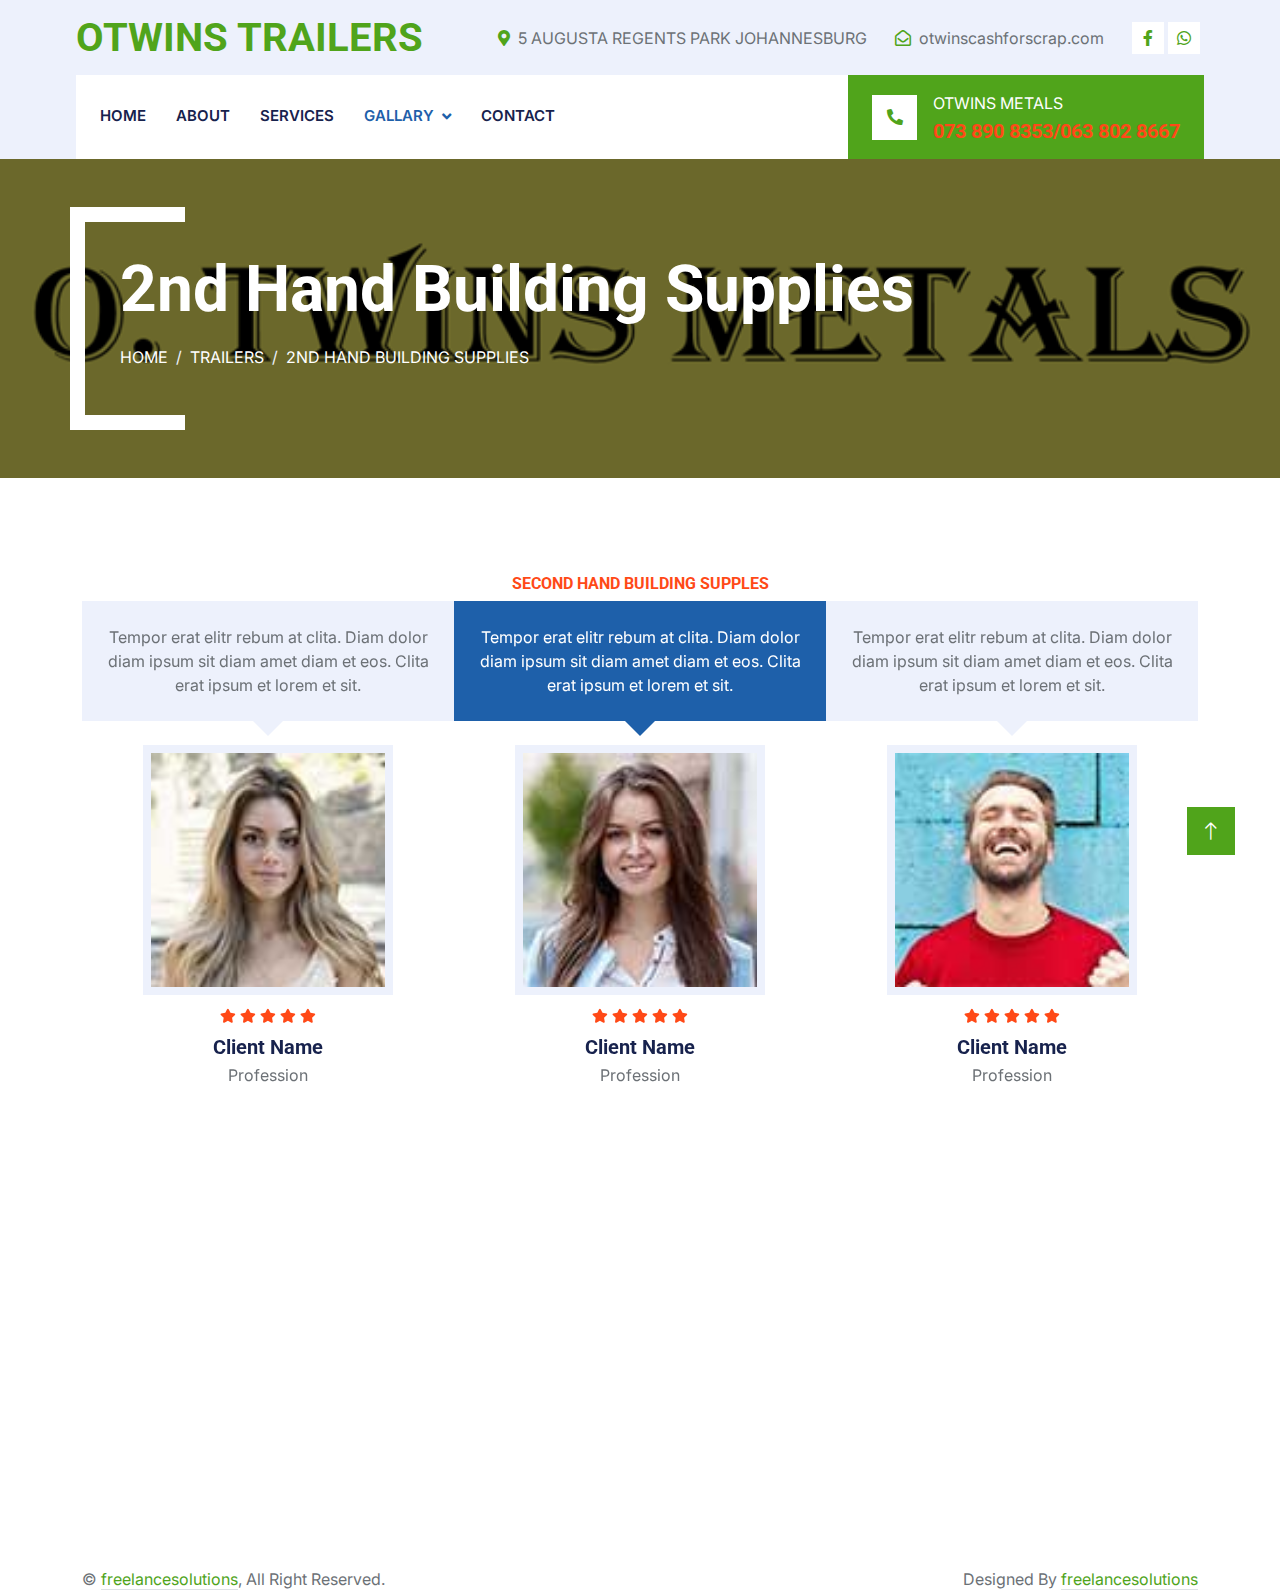
<file: testimonial.html>
<!DOCTYPE html>
<html lang="en">

<head>
    <meta charset="utf-8">
    <title>Plumberz - Free Plumbing Website Template</title>
    <meta content="width=device-width, initial-scale=1.0" name="viewport">
    <meta content="" name="keywords">
    <meta content="" name="description">

    <!-- Favicon -->
    <link href="img/favicon.ico" rel="icon">

    <!-- Google Web Fonts -->
    <link rel="preconnect" href="https://fonts.googleapis.com">
    <link rel="preconnect" href="https://fonts.gstatic.com" crossorigin>
    <link href="https://fonts.googleapis.com/css2?family=Inter:wght@400;600&family=Roboto:wght@500;700&display=swap" rel="stylesheet">

    <!-- Icon Font Stylesheet -->
    <link href="https://cdnjs.cloudflare.com/ajax/libs/font-awesome/5.10.0/css/all.min.css" rel="stylesheet">
    <link href="https://cdn.jsdelivr.net/npm/bootstrap-icons@1.4.1/font/bootstrap-icons.css" rel="stylesheet">

    <!-- Libraries Stylesheet -->
    <link href="lib/animate/animate.min.css" rel="stylesheet">
    <link href="lib/owlcarousel/assets/owl.carousel.min.css" rel="stylesheet">
    <link href="lib/tempusdominus/css/tempusdominus-bootstrap-4.min.css" rel="stylesheet" />

    <!-- Customized Bootstrap Stylesheet -->
    <link href="css/bootstrap.min.css" rel="stylesheet">

    <!-- Template Stylesheet -->
    <link href="css/style.css" rel="stylesheet">
</head>

<body>
    <!-- Spinner Start -->
    <div id="spinner" class="show bg-white position-fixed translate-middle w-100 vh-100 top-50 start-50 d-flex align-items-center justify-content-center">
        <div class="spinner-border text-primary" style="width: 3rem; height: 3rem;" role="status">
            <span class="sr-only">Loading...</span>
        </div>
    </div>
    <!-- Spinner End -->


    <!-- Topbar Start -->
    <div class="container-fluid bg-light d-none d-lg-block">
        <div class="row align-items-center top-bar">
            <div class="col-lg-3 col-md-12 text-center text-lg-start">
                <a href="" class="navbar-brand m-0 p-0">
                    <h1 class="text-primary m-0">OTWINS TRAILERS</h1>
                </a>
            </div>
            <div class="col-lg-9 col-md-12 text-end">
                <div class="h-100 d-inline-flex align-items-center me-4">
                    <i class="fa fa-map-marker-alt text-primary me-2"></i>
                    <p class="m-0">5 AUGUSTA REGENTS PARK JOHANNESBURG</p>
                </div>
                <div class="h-100 d-inline-flex align-items-center me-4">
                    <i class="far fa-envelope-open text-primary me-2"></i>
                    <p class="m-0">otwinscashforscrap.com</p>
                </div>
                <div class="h-100 d-inline-flex align-items-center">
                    <a class="btn btn-sm-square bg-white text-primary me-1" href=""><i class="fab fa-facebook-f"></i></a>
                    <a class="btn btn-sm-square bg-white text-primary me-1" href=""><i class="fab fa-whatsapp"></i></a>
                    <!-- <a class="btn btn-sm-square bg-white text-primary me-1" href=""><i class="fab fa-linkedin-in"></i></a>
                    <a class="btn btn-sm-square bg-white text-primary me-0" href=""><i class="fab fa-instagram"></i></a> -->
                </div>
            </div>
        </div>
    </div>
    <!-- Topbar End -->


    <!-- Navbar Start -->
    <div class="container-fluid nav-bar bg-light">
        <nav class="navbar navbar-expand-lg navbar-light bg-white p-3 py-lg-0 px-lg-4">
            <a href="" class="navbar-brand d-flex align-items-center m-0 p-0 d-lg-none">
                <h1 class="text-primary m-0">OTWINS</h1>
            </a>
            <button class="navbar-toggler" type="button" data-bs-toggle="collapse" data-bs-target="#navbarCollapse">
                <span class="fa fa-bars"></span>
            </button>
            <div class="collapse navbar-collapse" id="navbarCollapse">
                <div class="navbar-nav me-auto">
                    <a href="index.html" class="nav-item nav-link">Home</a>
                    <a href="about.html" class="nav-item nav-link">About</a>
                    <a href="service.html" class="nav-item nav-link">Services</a>
                    <div class="nav-item dropdown">
                        <a href="#" class="nav-link dropdown-toggle active" data-bs-toggle="dropdown">Gallary</a>
                        <div class="dropdown-menu fade-up m-0">
                            <a href="booking.html" class="dropdown-item">Booking</a>
                            <a href="team.html" class="dropdown-item">TRAILERS</a>
                            <a href="testimonial.html" class="dropdown-item active">2ND HAND BUILDING SUPPLIES</a>
                            <!-- <a href="404.html" class="dropdown-item">404 Page</a> -->
                        </div>
                    </div>
                    <a href="contact.html" class="nav-item nav-link">Contact</a>
                </div>
                <div class="mt-4 mt-lg-0 me-lg-n4 py-3 px-4 bg-primary d-flex align-items-center">
                    <div class="d-flex flex-shrink-0 align-items-center justify-content-center bg-white" style="width: 45px; height: 45px;">
                        <i class="fa fa-phone-alt text-primary"></i>
                    </div>
                    <div class="ms-3">
                        <p class="mb-1 text-white">OTWINS METALS</p>
                        <h5 class="m-0 text-secondary">073 890 8353/063 802 8667</h5>
                    </div>
                </div>
            </div>
        </nav>
    </div>
    <!-- Navbar End -->


    <!-- Page Header Start -->
    <div class="container-fluid page-header mb-5 py-5">
        <div class="container">
            <h1 class="display-3 text-white mb-3 animated slideInDown">2nd Hand Building Supplies</h1>
            <nav aria-label="breadcrumb animated slideInDown">
                <ol class="breadcrumb text-uppercase">
                    <li class="breadcrumb-item"><a class="text-white" href="#">Home</a></li>
                    <li class="breadcrumb-item"><a class="text-white" href="#">Trailers</a></li>
                    <li class="breadcrumb-item text-white active" aria-current="page">2ND HAND BUILDING SUPPLIES</li>
                </ol>
            </nav>
        </div>
    </div>
    <!-- Page Header End -->


    <!-- Testimonial Start -->
    <div class="container-xxl py-5 wow fadeInUp" data-wow-delay="0.1s">
        <div class="container">
            <div class="text-center">
                <h6 class="text-secondary text-uppercase">SECOND HAND BUILDING SUPPLES</h6>
                <!-- <h1 class="mb-5">Our Clients Say!</h1> -->
            </div>
            <div class="owl-carousel testimonial-carousel position-relative wow fadeInUp" data-wow-delay="0.1s">
                <div class="testimonial-item text-center">
                    <div class="testimonial-text bg-light text-center p-4 mb-4">
                        <p class="mb-0">Tempor erat elitr rebum at clita. Diam dolor diam ipsum sit diam amet diam et eos. Clita erat ipsum et lorem et sit.</p>
                    </div>
                    <img class="bg-light p-2 mx-auto mb-2" src="img/testimonial-1.jpg" style="width: 250px; height: 250px;">
                    <div class="mb-2">
                        <small class="fa fa-star text-secondary"></small>
                        <small class="fa fa-star text-secondary"></small>
                        <small class="fa fa-star text-secondary"></small>
                        <small class="fa fa-star text-secondary"></small>
                        <small class="fa fa-star text-secondary"></small>
                    </div>
                    <h5 class="mb-1">Client Name</h5>
                    <p class="m-0">Profession</p>
                </div>
                <div class="testimonial-item text-center">
                    <div class="testimonial-text bg-light text-center p-4 mb-4">
                        <p class="mb-0">Tempor erat elitr rebum at clita. Diam dolor diam ipsum sit diam amet diam et eos. Clita erat ipsum et lorem et sit.</p>
                    </div>
                    <img class="bg-light p-2 mx-auto mb-2" src="img/testimonial-2.jpg" style="width: 250px; height: 250px;">
                    <div class="mb-2">
                        <small class="fa fa-star text-secondary"></small>
                        <small class="fa fa-star text-secondary"></small>
                        <small class="fa fa-star text-secondary"></small>
                        <small class="fa fa-star text-secondary"></small>
                        <small class="fa fa-star text-secondary"></small>
                    </div>
                    <h5 class="mb-1">Client Name</h5>
                    <p class="m-0">Profession</p>
                </div>
                <div class="testimonial-item text-center">
                    <div class="testimonial-text bg-light text-center p-4 mb-4">
                        <p class="mb-0">Tempor erat elitr rebum at clita. Diam dolor diam ipsum sit diam amet diam et eos. Clita erat ipsum et lorem et sit.</p>
                    </div>
                    <img class="bg-light p-2 mx-auto mb-2" src="img/testimonial-3.jpg" style="width: 250px; height: 250px;">
                    <div class="mb-2">
                        <small class="fa fa-star text-secondary"></small>
                        <small class="fa fa-star text-secondary"></small>
                        <small class="fa fa-star text-secondary"></small>
                        <small class="fa fa-star text-secondary"></small>
                        <small class="fa fa-star text-secondary"></small>
                    </div>
                    <h5 class="mb-1">Client Name</h5>
                    <p class="m-0">Profession</p>
                </div>
                <div class="testimonial-item text-center">
                    <div class="testimonial-text bg-light text-center p-4 mb-4">
                        <p class="mb-0">Tempor erat elitr rebum at clita. Diam dolor diam ipsum sit diam amet diam et eos. Clita erat ipsum et lorem et sit.</p>
                    </div>
                    <img class="bg-light p-2 mx-auto mb-2" src="img/testimonial-4.jpg" style="width: 250px; height: 250px;">
                    <div class="mb-2">
                        <small class="fa fa-star text-secondary"></small>
                        <small class="fa fa-star text-secondary"></small>
                        <small class="fa fa-star text-secondary"></small>
                        <small class="fa fa-star text-secondary"></small>
                        <small class="fa fa-star text-secondary"></small>
                    </div>
                    <h5 class="mb-1">Client Name</h5>
                    <p class="m-0">Profession</p>
                </div>
            </div>
        </div>
    </div>
    <!-- Testimonial End -->
        

    <!-- Footer Start -->
    <div class="container-fluid bg-dark text-light footer pt-5 mt-5 wow fadeIn" data-wow-delay="0.1s">
        <div class="container py-5">
            <div class="row g-5">
                <div class="col-lg-3 col-md-6">
                    <h4 class="text-light mb-4">Address</h4>
                    <p class="mb-2"><i class="fa fa-map-marker-alt me-3"></i>5 AUGUSTA REGENTS PARK JOHANNESBURG</p>
                    <p class="mb-2"><i class="fa fa-phone-alt me-3"></i>073 890 8353/063 802 8667</p>
                    <p class="mb-2"><i class="fa fa-envelope me-3"></i>otwinscashforscrap.com</p>
                    <div class="d-flex pt-2">
                        <a class="btn btn-outline-light btn-social" href=""><i class="fab fa-whatsapp"></i></a>
                        <a class="btn btn-outline-light btn-social" href=""><i class="fab fa-facebook-f"></i></a>
                        <!-- <a class="btn btn-outline-light btn-social" href=""><i class="fab fa-youtube"></i></a>
                        <a class="btn btn-outline-light btn-social" href=""><i class="fab fa-linkedin-in"></i></a> -->
                    </div>
                </div>
                <div class="col-lg-3 col-md-6">
                    <h4 class="text-light mb-4">Opening Hours</h4>
                    <h6 class="text-light">Monday - Friday:</h6>
                    <p class="mb-4">09.00 AM - 09.00 PM</p>
                    <h6 class="text-light">Saturday - Sunday:</h6>
                    <p class="mb-0">09.00 AM - 12.00 PM</p>
                </div>
                <!-- <div class="col-lg-3 col-md-6">
                    <h4 class="text-light mb-4">Services</h4>
                    <a class="btn btn-link" href="">Drain Cleaning</a>
                    <a class="btn btn-link" href="">Sewer Line</a>
                    <a class="btn btn-link" href="">Water Heating</a>
                    <a class="btn btn-link" href="">Toilet Cleaning</a>
                    <a class="btn btn-link" href="">Broken Pipe</a> -->
                <!-- </div>
                <div class="col-lg-3 col-md-6">
                    <h4 class="text-light mb-4">Newsletter</h4>
                    <p>Dolor amet sit justo amet elitr clita ipsum elitr est.</p>
                    <div class="position-relative mx-auto" style="max-width: 400px;">
                        <input class="form-control border-0 w-100 py-3 ps-4 pe-5" type="text" placeholder="Your email">
                        <button type="button" class="btn btn-primary py-2 position-absolute top-0 end-0 mt-2 me-2">SignUp</button> -->
                    </div>
                </div>
            </div>
        </div>
        <div class="container">
            <div class="copyright">
                <div class="row">
                    <div class="col-md-6 text-center text-md-start mb-3 mb-md-0">
                        &copy; <a class="border-bottom" href="#">freelancesolutions</a>, All Right Reserved.
                    </div>
                    <div class="col-md-6 text-center text-md-end">
                        <!--/*** This template is free as long as you keep the footer author’s credit link/attribution link/backlink. If you'd like to use the template without the footer author’s credit link/attribution link/backlink, you can purchase the Credit Removal License from "https://htmlcodex.com/credit-removal". Thank you for your support. ***/-->
                        Designed By <a class="border-bottom" href="https://htmlcodex.com">freelancesolutions</a>
                    </div>
                </div>
            </div>
        </div>
    </div>
    <!-- Footer End -->


    <!-- Back to Top -->
    <a href="#" class="btn btn-lg btn-primary btn-lg-square rounded-0 back-to-top"><i class="bi bi-arrow-up"></i></a>


    <!-- JavaScript Libraries -->
    <script src="https://code.jquery.com/jquery-3.4.1.min.js"></script>
    <script src="https://cdn.jsdelivr.net/npm/bootstrap@5.0.0/dist/js/bootstrap.bundle.min.js"></script>
    <script src="lib/wow/wow.min.js"></script>
    <script src="lib/easing/easing.min.js"></script>
    <script src="lib/waypoints/waypoints.min.js"></script>
    <script src="lib/counterup/counterup.min.js"></script>
    <script src="lib/owlcarousel/owl.carousel.min.js"></script>
    <script src="lib/tempusdominus/js/moment.min.js"></script>
    <script src="lib/tempusdominus/js/moment-timezone.min.js"></script>
    <script src="lib/tempusdominus/js/tempusdominus-bootstrap-4.min.js"></script>

    <!-- Template Javascript -->
    <script src="js/main.js"></script>
</body>

</html>
</file>
<file: css/style.css>
/********** Template CSS **********/
:root {
    --primary: #1E60AA;
    --secondary: #FF4917;
    --light: #EDF1FC;
    --dark: #17224D;
}

.fw-medium {
    font-weight: 600 !important;
}

.back-to-top {
    position: fixed;
    display: none;
    right: 45px;
    bottom: 45px;
    z-index: 99;
}


/*** Spinner ***/
#spinner {
    opacity: 0;
    visibility: hidden;
    transition: opacity .5s ease-out, visibility 0s linear .5s;
    z-index: 99999;
}

#spinner.show {
    transition: opacity .5s ease-out, visibility 0s linear 0s;
    visibility: visible;
    opacity: 1;
}


/*** Button ***/
.btn {
    font-weight: 600;
    transition: .5s;
}

.btn.btn-primary,
.btn.btn-secondary {
    color: #FFFFFF;
}

.btn-square {
    width: 38px;
    height: 38px;
}

.btn-sm-square {
    width: 32px;
    height: 32px;
}

.btn-lg-square {
    width: 48px;
    height: 48px;
}

.btn-square,
.btn-sm-square,
.btn-lg-square {
    padding: 0;
    display: flex;
    align-items: center;
    justify-content: center;
    font-weight: normal;
}


/*** Navbar ***/
.top-bar {
    height: 75px;
    padding: 0 4rem;
}

.nav-bar {
    position: relative;
    padding: 0 4.75rem;
    transition: .5s;
    z-index: 9999;
}

.nav-bar.sticky-top {
    position: sticky;
    padding: 0;
    z-index: 9999;
}

.navbar .dropdown-toggle::after {
    border: none;
    content: "\f107";
    font-family: "Font Awesome 5 Free";
    font-weight: 900;
    vertical-align: middle;
    margin-left: 8px;
}

.navbar-light .navbar-nav .nav-link {
    margin-right: 30px;
    padding: 25px 0;
    color: var(--dark);
    font-size: 15px;
    font-weight: 600;
    text-transform: uppercase;
    outline: none;
}

.navbar-light .navbar-nav .nav-link:hover,
.navbar-light .navbar-nav .nav-link.active {
    color: var(--primary);
}

@media (max-width: 991.98px) {
    .nav-bar {
        padding: 0;
    }

    .navbar-light .navbar-nav .nav-link  {
        margin-right: 0;
        padding: 10px 0;
    }

    .navbar-light .navbar-nav {
        margin-top: 1rem;
        padding-top: 1rem;
        border-top: 1px solid #EEEEEE;
    }
}

@media (min-width: 992px) {
    .navbar .nav-item .dropdown-menu {
        display: block;
        border: none;
        margin-top: 0;
        top: 150%;
        opacity: 0;
        visibility: hidden;
        transition: .5s;
    }

    .navbar .nav-item:hover .dropdown-menu {
        top: 100%;
        visibility: visible;
        transition: .5s;
        opacity: 1;
    }
}


/*** Header ***/
.header-carousel .container,
.page-header .container {
    position: relative;
    padding: 45px 0 45px 35px;
    border-left: 15px solid #FFFFFF;
}

.header-carousel .container::before,
.header-carousel .container::after,
.page-header .container::before,
.page-header .container::after {
    position: absolute;
    content: "";
    top: 0;
    left: 0;
    width: 100px;
    height: 15px;
    background: #FFFFFF;
}

.header-carousel .container::after,
.page-header .container::after {
    top: 100%;
    margin-top: -15px;
}

@media (max-width: 768px) {
    .header-carousel .owl-carousel-item {
        position: relative;
        min-height: 500px;
    }
    
    .header-carousel .owl-carousel-item img {
        position: absolute;
        width: 100%;
        height: 100%;
        object-fit: cover;
    }

    .header-carousel .owl-carousel-item h5,
    .header-carousel .owl-carousel-item p {
        font-size: 14px !important;
        font-weight: 400 !important;
    }

    .header-carousel .owl-carousel-item h1 {
        font-size: 30px;
        font-weight: 600;
    }
}

.header-carousel .owl-nav {
    position: absolute;
    top: 50%;
    right: 8%;
    transform: translateY(-50%);
    display: flex;
    flex-direction: column;
}

.header-carousel .owl-nav .owl-prev,
.header-carousel .owl-nav .owl-next {
    margin: 7px 0;
    width: 45px;
    height: 45px;
    display: flex;
    align-items: center;
    justify-content: center;
    color: #FFFFFF;
    background: transparent;
    border: 1px solid #FFFFFF;
    border-radius: 45px;
    font-size: 22px;
    transition: .5s;
}

.header-carousel .owl-nav .owl-prev:hover,
.header-carousel .owl-nav .owl-next:hover {
    background: var(--primary);
    border-color: var(--primary);
}

.page-header {
    background: linear-gradient(rgba(0, 0, 0, .4), rgba(0, 0, 0, .4)), url(../img/carea.png) center center no-repeat;
    background-size: cover;bg.
}

.breadcrumb-item + .breadcrumb-item::before {
    color: var(--light);
}


/*** Facts ***/
.fact {
    background: linear-gradient(rgba(0, 0, 0, .4), rgba(0, 0, 0, .4)), url(../img/bg.jpg) center center no-repeat;
    background-size: cover;
}


/*** Service ***/
.service-item-top img {
    transition: .5s;
}

.service-item-top:hover img {
    transform: scale(1.1);
}

.service-carousel .owl-dots {
    margin-top: 24px;
    display: flex;
    align-items: flex-end;
    justify-content: center;
}

.service-carousel .owl-dot {
    position: relative;
    display: inline-block;
    margin: 0 5px;
    width: 15px;
    height: 15px;
    background: var(--primary);
    border: 5px solid var(--light);
    transition: .5s;
}

.service-carousel .owl-dot.active {
    background: var(--light);
    border-color: var(--primary);
}


/*** Booking ***/
.video {
    position: relative;
    padding: 8rem 0 12rem 0;
    /* background: linear-gradient(rgba(0, 0, 0, .4), rgba(0, 0, 0, .4)), url(../img/.jpg) center center no-repeat; */
    background-size: cover;
    display: flex;
    flex-direction: column;
    align-items: center;
    justify-content: center;
}

.video .btn-play {
    position: relative;
    box-sizing: content-box;
    display: block;
    width: 32px;
    height: 44px;
    border-radius: 50%;
    border: none;
    outline: none;
    padding: 18px 20px 18px 28px;
    margin-bottom: 4rem;
}

.video .btn-play:before {
    content: "";
    position: absolute;
    z-index: 0;
    left: 50%;
    top: 50%;
    transform: translateX(-50%) translateY(-50%);
    display: block;
    width: 100px;
    height: 100px;
    background: #FFFFFF;
    border-radius: 50%;
    animation: pulse-border 1500ms ease-out infinite;
}

.video .btn-play:after {
    content: "";
    position: absolute;
    z-index: 1;
    left: 50%;
    top: 50%;
    transform: translateX(-50%) translateY(-50%);
    display: block;
    width: 100px;
    height: 100px;
    background: #FFFFFF;
    border-radius: 50%;
    transition: all 200ms;
}

.video .btn-play img {
    position: relative;
    z-index: 3;
    max-width: 100%;
    width: auto;
    height: auto;
}

.video .btn-play span {
    display: block;
    position: relative;
    z-index: 3;
    width: 0;
    height: 0;
    border-left: 32px solid var(--primary);
    border-top: 22px solid transparent;
    border-bottom: 22px solid transparent;
}

@keyframes pulse-border {
    0% {
        transform: translateX(-50%) translateY(-50%) translateZ(0) scale(1);
        opacity: 1;
    }

    100% {
        transform: translateX(-50%) translateY(-50%) translateZ(0) scale(1.5);
        opacity: 0;
    }
}

#videoModal {
    z-index: 99999;
}

#videoModal .modal-dialog {
    position: relative;
    max-width: 800px;
    margin: 60px auto 0 auto;
}

#videoModal .modal-body {
    position: relative;
    padding: 0px;
}

#videoModal .close {
    position: absolute;
    width: 30px;
    height: 30px;
    right: 0px;
    top: -30px;
    z-index: 999;
    font-size: 30px;
    font-weight: normal;
    color: #FFFFFF;
    background: #000000;
    opacity: 1;
}

.bootstrap-datetimepicker-widget.bottom {
    top: auto !important;
}

.bootstrap-datetimepicker-widget .table * {
    border-bottom-width: 0px;
}

.bootstrap-datetimepicker-widget .table th {
    font-weight: 500;
}

.bootstrap-datetimepicker-widget.dropdown-menu {
    padding: 10px;
    border-radius: 2px;
}

.bootstrap-datetimepicker-widget table td.active,
.bootstrap-datetimepicker-widget table td.active:hover {
    background: var(--primary);
}

.bootstrap-datetimepicker-widget table td.today::before {
    border-bottom-color: var(--primary);
}


/*** Team ***/
.team-item img {
    transition: .5s;
}

.team-item:hover img {
    transform: scale(1.1);
}

.team-item .team-text {
    height: 90px;
    overflow: hidden;
}

.team-item .team-text .bg-light,
.team-item .team-text .bg-primary {
    position: relative;
    height: 90px;
    display: flex;
    align-items: center;
    justify-content: center;
    flex-direction: column;
    transition: .5s;
}

.team-item .team-text .bg-primary {
    flex-direction: row;
}

.team-item:hover .team-text .bg-light {
    margin-top: -90px;
}

.team-item .team-text .bg-primary .btn {
    color: var(--primary);
    background: #FFFFFF;
}

.team-item .team-text .bg-primary .btn:hover {
    color: #FFFFFF;
    background: var(--secondary)
}


/*** Testimonial ***/
.testimonial-carousel .owl-item .testimonial-text,
.testimonial-carousel .owl-item.center .testimonial-text * {
    position: relative;
    transition: .5s;
}

.testimonial-carousel .owl-item.center .testimonial-text {
    background: var(--primary) !important;
}

.testimonial-carousel .owl-item.center .testimonial-text * {
    color: #FFFFFF !important;
}

.testimonial-carousel .owl-item .testimonial-text::after {
    position: absolute;
    content: "";
    width: 0;
    height: 0;
    left: 50%;
    bottom: -30px;
    transform: translateX(-50%);
    border: 15px solid;
    border-color: var(--light) transparent transparent transparent;
    transition: .5s;

}

.testimonial-carousel .owl-item.center .testimonial-text::after {
    border-color: var(--primary) transparent transparent transparent;
}

.testimonial-carousel .owl-nav {
    position: absolute;
    width: 350px;
    bottom: 100px;
    left: 50%;
    transform: translateX(-50%);
    display: flex;
    justify-content: space-between;
    opacity: 0;
    transition: .5s;
    z-index: 1;
}

.testimonial-carousel:hover .owl-nav {
    width: 300px;
    opacity: 1;
}

.testimonial-carousel .owl-nav .owl-prev,
.testimonial-carousel .owl-nav .owl-next {
    font-size: 30px;
    color: var(--primary);
}

.testimonial-carousel .owl-nav .owl-prev:hover,
.testimonial-carousel .owl-nav .owl-next:hover {
    color: var(--dark);
}


/*** Footer ***/
.footer .btn.btn-social {
    margin-right: 5px;
    width: 35px;
    height: 35px;
    display: flex;
    align-items: center;
    justify-content: center;
    color: var(--light);
    border: 1px solid #FFFFFF;
    border-radius: 35px;
    transition: .3s;
}

.footer .btn.btn-social:hover {
    color: var(--primary);
}

.footer .btn.btn-link {
    display: block;
    margin-bottom: 5px;
    padding: 0;
    text-align: left;
    color: #FFFFFF;
    font-size: 15px;
    font-weight: normal;
    text-transform: capitalize;
    transition: .3s;
}

.footer .btn.btn-link::before {
    position: relative;
    content: "\f105";
    font-family: "Font Awesome 5 Free";
    font-weight: 900;
    margin-right: 10px;
}

.footer .btn.btn-link:hover {
    letter-spacing: 1px;
    box-shadow: none;
}

.footer .copyright {
    padding: 25px 0;
    font-size: 15px;
    border-top: 1px solid rgba(256, 256, 256, .1);
}

.footer .copyright a {
    color: var(--light);
}

h5 h1{
    color: rgb(0, 0, 0);
}
</file>
